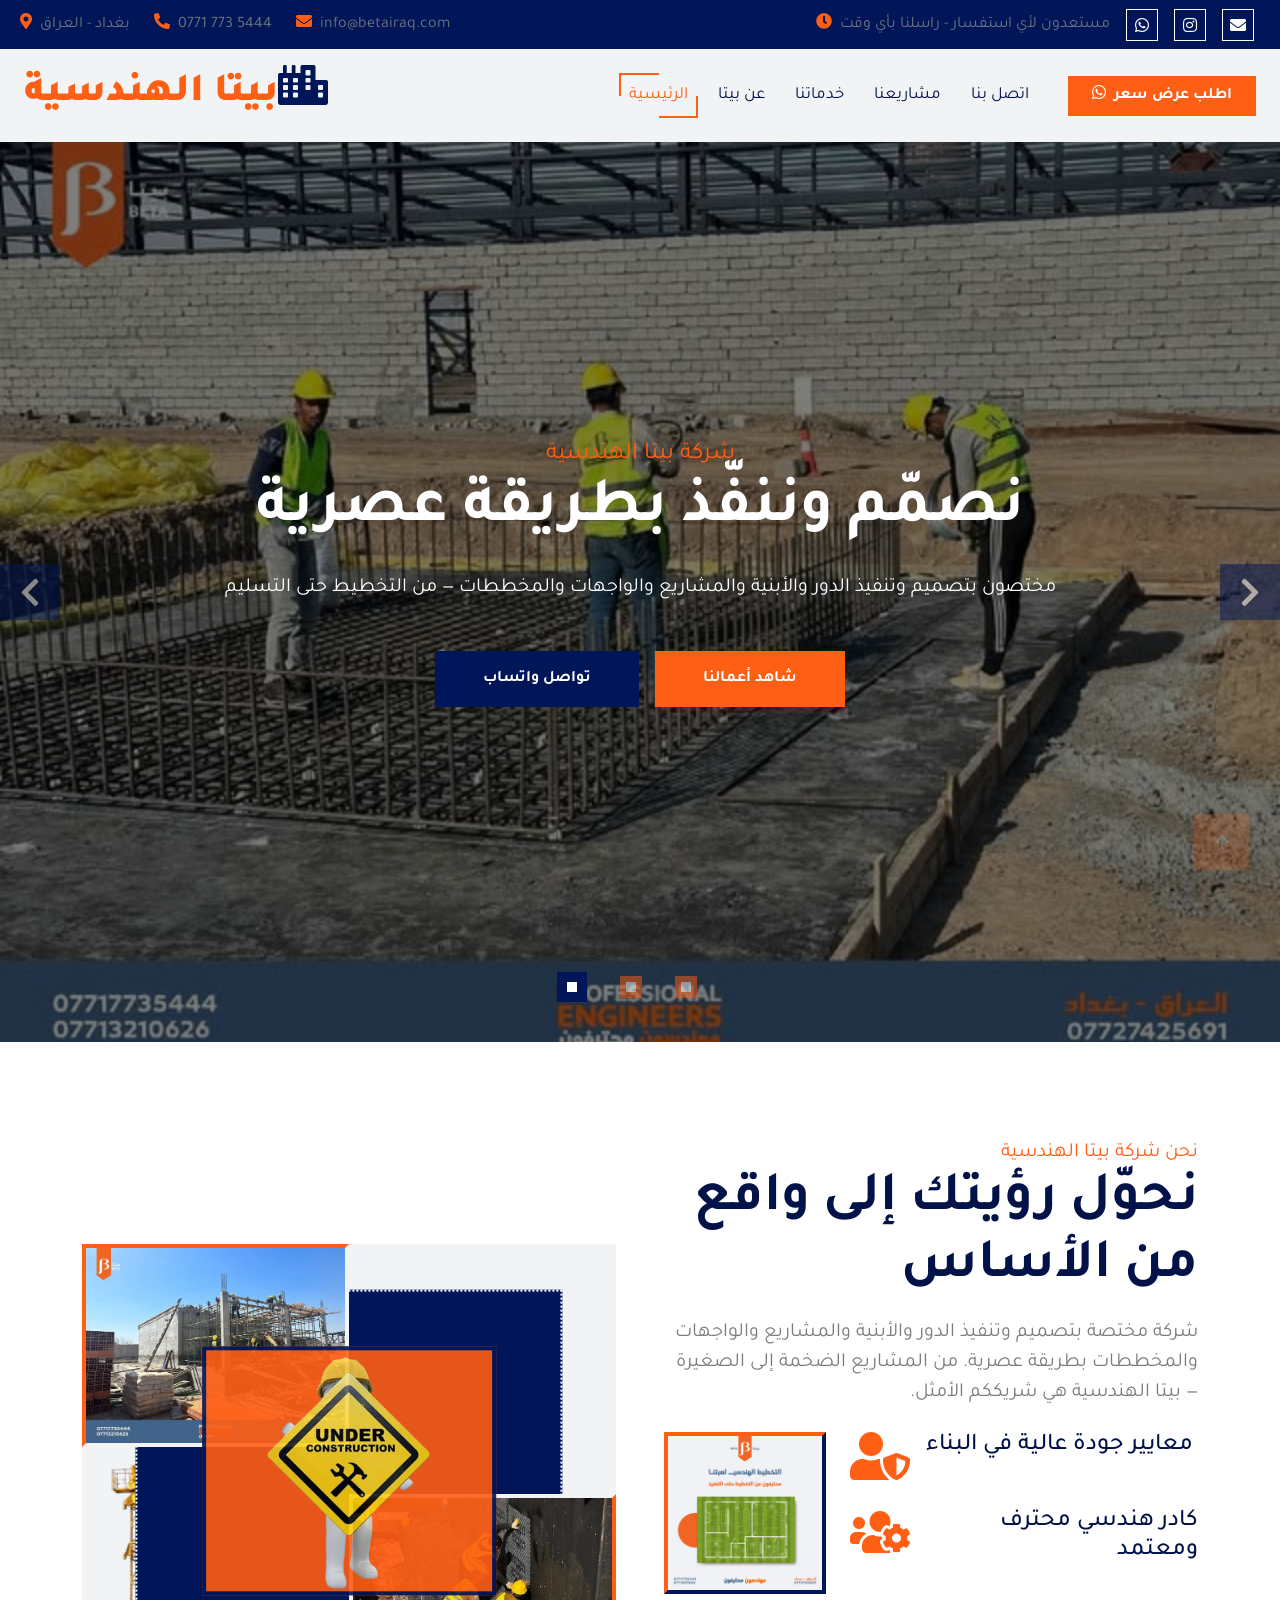
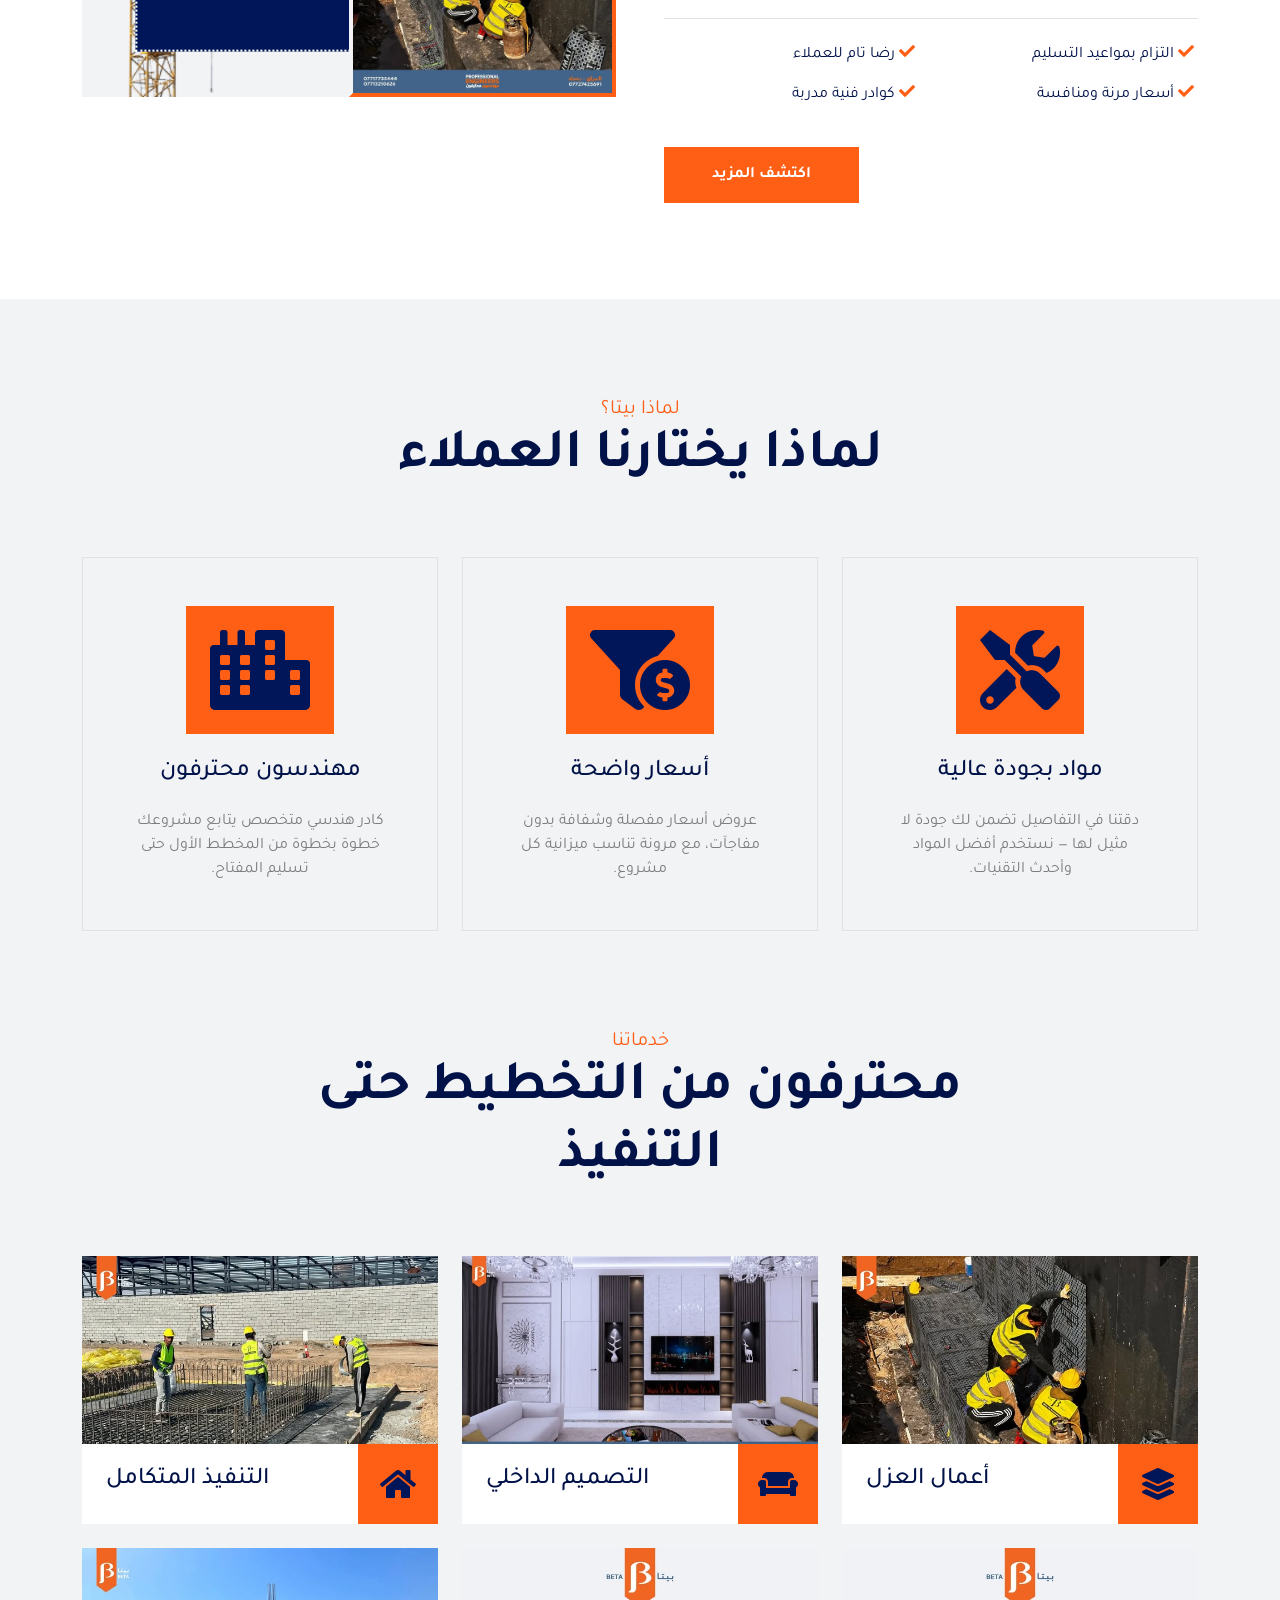
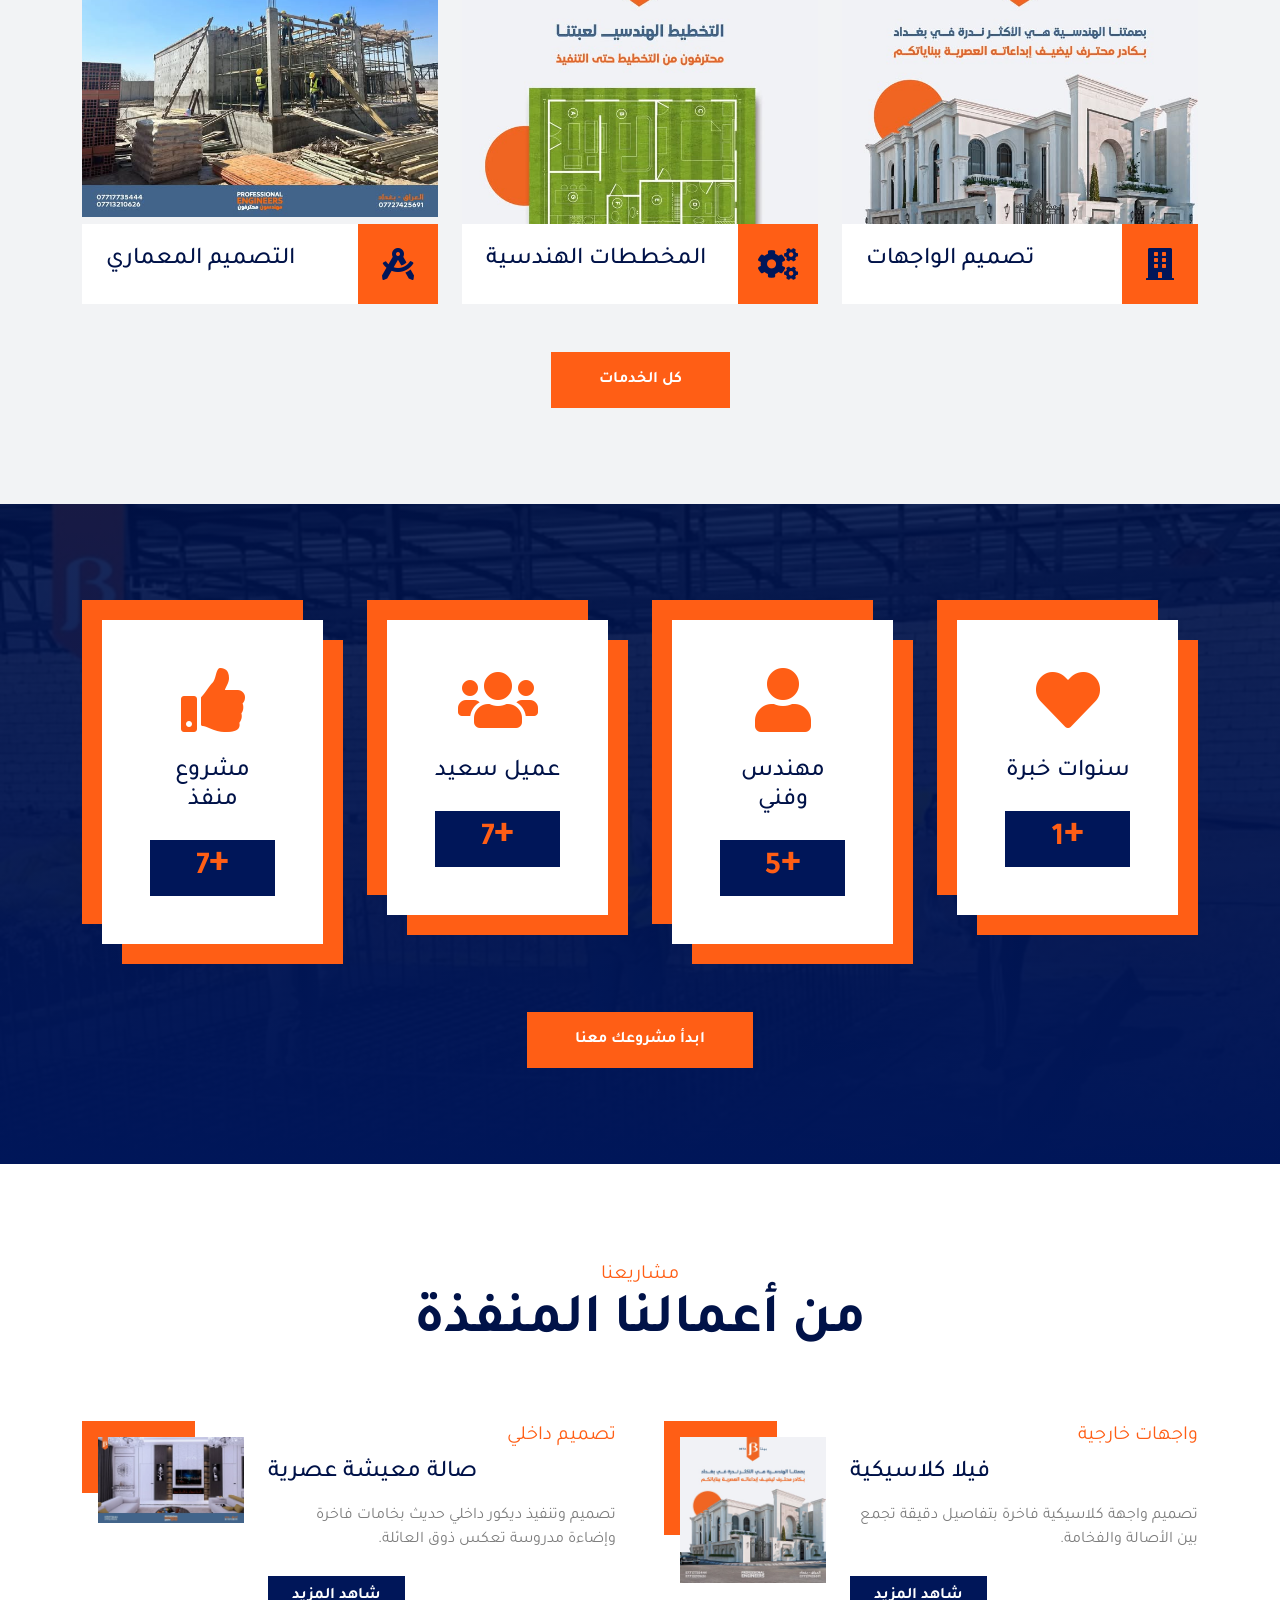
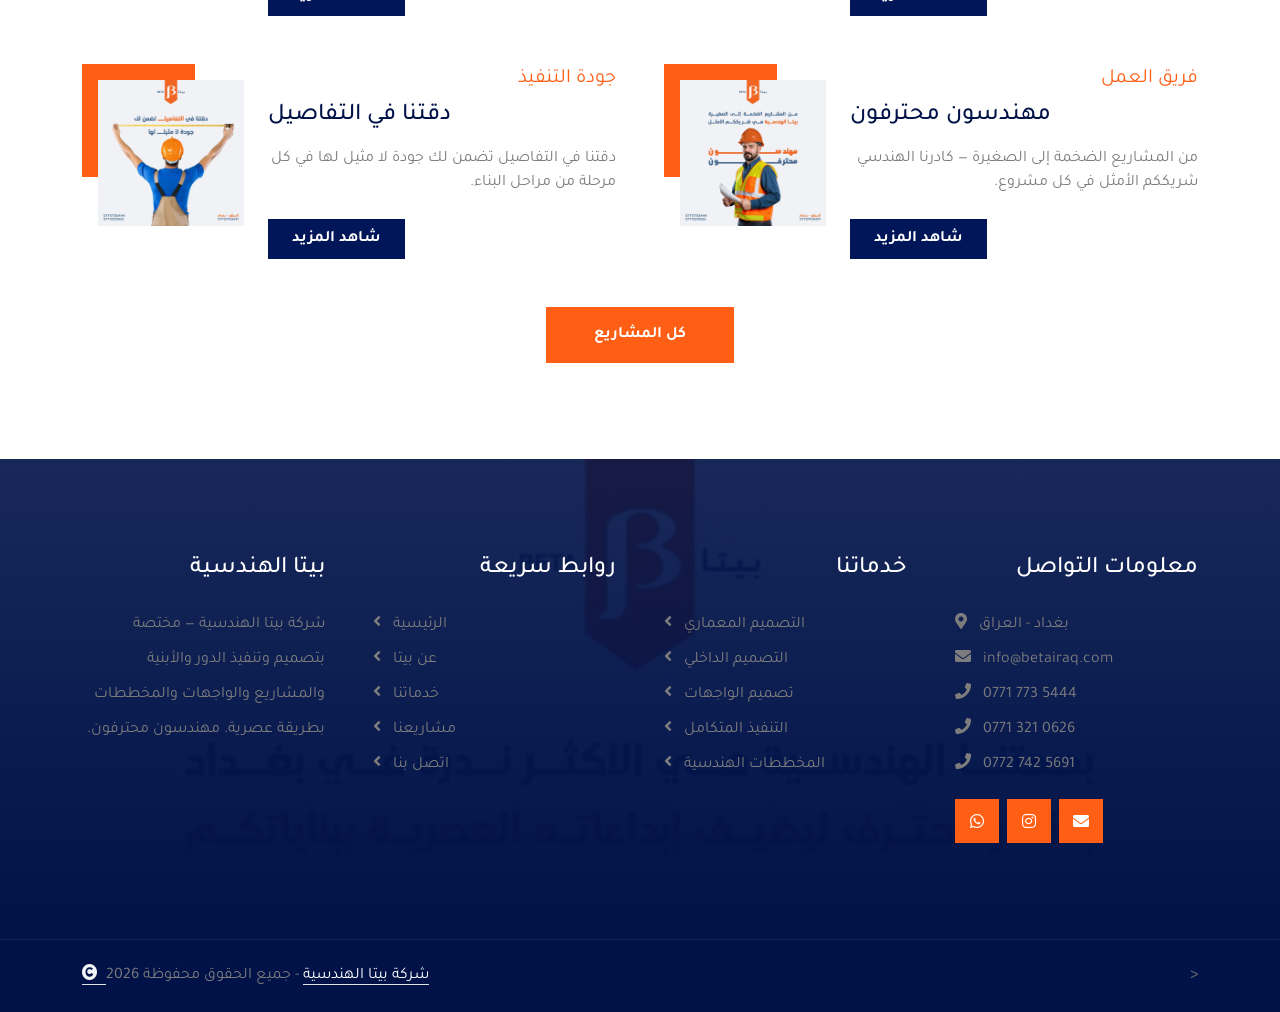
<file: index.html>
<!doctype html>
<html lang="ar">
  <head>
    <meta charset="utf-8" />
    <title>بيتا الهندسية BETA - تصميم وتنفيذ الدور والأبنية في بغداد</title>
    <meta content="width=device-width, initial-scale=1.0" name="viewport" />
    <meta
      content="بيتا الهندسية, مقاولات بغداد, تصميم واجهات, تنفيذ ابنية"
      name="keywords"
    />
    <meta
      content="شركة بيتا الهندسية - مختصة بتصميم وتنفيذ الدور والأبنية والمشاريع والواجهات والمخططات بطريقة عصرية في بغداد"
      name="description"
    />

    <!-- Google Web Fonts -->
    <link rel="preconnect" href="https://fonts.googleapis.com" />
    <link rel="preconnect" href="https://fonts.gstatic.com" crossorigin />
    <link
      href="https://fonts.googleapis.com/css2?family=Playfair+Display:ital,wght@0,400..900;1,400..900&family=Roboto:wght@400;500;700&family=Tajawal:wght@400;500;700;800;900&display=swap"
      rel="stylesheet"
    />

    <!-- Icon Font Stylesheet -->
    <link
      rel="stylesheet"
      href="https://use.fontawesome.com/releases/v5.15.4/css/all.css"
    />
    <link
      href="https://cdn.jsdelivr.net/npm/bootstrap-icons@1.4.1/font/bootstrap-icons.css"
      rel="stylesheet"
    />

    <!-- Libraries Stylesheet -->
    <link href="lib/animate/animate.min.css" rel="stylesheet" />
    <link href="lib/owlcarousel/assets/owl.carousel.min.css" rel="stylesheet" />

    <!-- Customized Bootstrap Stylesheet -->
    <link href="css/bootstrap.min.css" rel="stylesheet" />

    <!-- Template Stylesheet -->
    <link href="css/style.css" rel="stylesheet" />

    <!-- Arabic tweaks: keep template layout, render Arabic properly -->
    <style>
      body,
      h1,
      h2,
      h3,
      h4,
      h5,
      h6,
      p,
      a,
      span,
      .btn {
        font-family: "Tajawal", sans-serif !important;
      }
      h1,
      h2,
      h3,
      h4,
      h5,
      h6,
      p {
        direction: rtl;
      }
      .carousel-caption h1 {
        font-size: 4rem !important;
      }
      .navbar-brand h1 {
        font-weight: 900;
      }
    </style>
  </head>

  <body>
    <!-- Spinner Start -->
    <div
      id="spinner"
      class="show bg-white position-fixed translate-middle w-100 vh-100 top-50 start-50 d-flex align-items-center justify-content-center"
    >
      <div
        class="spinner-border text-primary"
        style="width: 3rem; height: 3rem"
        role="status"
      >
        <span class="sr-only">Loading...</span>
      </div>
    </div>
    <!-- Spinner End -->

    <!-- Topbar Start -->
    <div class="container-fluid topbar d-none d-xl-block w-100">
      <div class="row gx-0 align-items-center" style="height: 45px">
        <div class="col-lg-6 text-center text-lg-start mb-lg-0">
          <div class="d-flex flex-wrap">
            <a href="#" class="text-muted me-4"
              ><i class="fas fa-map-marker-alt text-secondary me-2"></i>بغداد -
              العراق</a
            >
            <a href="tel:+9647717735444" class="text-muted me-4"
              ><i class="fas fa-phone-alt text-secondary me-2"></i>0771 773
              5444</a
            >
            <a href="mailto:info@betairaq.com" class="text-muted me-0"
              ><i class="fas fa-envelope text-secondary me-2"></i
              >info@betairaq.com</a
            >
          </div>
        </div>
        <div class="col-lg-6 text-center text-lg-end">
          <div class="d-flex align-items-center justify-content-end">
            <a href="#" class="text-muted me-3"
              ><i class="fas fa-clock text-secondary me-2"></i>مستعدون لأي
              استفسار - راسلنا بأي وقت</a
            >
            <a
              href="https://wa.me/9647717735444"
              target="_blank"
              class="btn btn-primary btn-square border border-white me-3"
              ><i class="fab fa-whatsapp"></i
            ></a>
            <a
              href="https://www.instagram.com/beta.eng.company"
              target="_blank"
              class="btn btn-primary btn-square border border-white me-3"
              ><i class="fab fa-instagram"></i
            ></a>
            <a
              href="mailto:info@betairaq.com"
              class="btn btn-primary btn-square border border-white me-3"
              ><i class="fas fa-envelope"></i
            ></a>
          </div>
        </div>
      </div>
    </div>
    <!-- Topbar End -->

    <!-- Navbar & Hero Start -->
    <div class="container-fluid sticky-top px-0">
      <nav class="navbar navbar-expand-lg navbar-dark bg-light py-3 px-4">
        <a href="index.html" class="navbar-brand p-0">
          <h1 class="text-secondary display-6">
            <i class="fas fa-city text-primary me-3"></i>بيتا الهندسية
          </h1>
        </a>
        <button
          class="navbar-toggler"
          type="button"
          data-bs-toggle="collapse"
          data-bs-target="#navbarCollapse"
        >
          <span class="fa fa-bars"></span>
        </button>
        <div class="collapse navbar-collapse" id="navbarCollapse">
          <div class="navbar-nav ms-auto pt-2 pt-lg-0">
            <a href="index.html" class="nav-item nav-link active">الرئيسية</a>
            <a href="about.html" class="nav-item nav-link">عن بيتا</a>
            <a href="service.html" class="nav-item nav-link">خدماتنا</a>
            <a href="project.html" class="nav-item nav-link">مشاريعنا</a>
            <a href="contact.html" class="nav-item nav-link">اتصل بنا</a>
          </div>
          <div
            class="d-flex align-items-center flex-nowrap pt-3 pt-lg-0 ms-lg-2"
          >
            <a
              href="https://wa.me/9647717735444"
              target="_blank"
              class="btn btn-secondary py-2 px-4 ms-3 flex-wrap flex-sm-shrink-0"
              ><i class="fab fa-whatsapp me-2"></i>اطلب عرض سعر</a
            >
          </div>
        </div>
      </nav>
    </div>
    <!-- Navbar & Hero End -->

    <!-- Carousel Start -->
    <div class="container-fluid overflow-hidden px-0">
      <div id="carouselId" class="carousel slide" data-bs-ride="carousel">
        <ol
          class="carousel-indicators fadeInUp animate__animated"
          data-animation="fadeInUp"
          data-delay="1s"
          style="animation-delay: 1s"
        >
          <li
            data-bs-target="#carouselId"
            data-bs-slide-to="0"
            class="active"
            aria-current="true"
            aria-label="First slide"
          ></li>
          <li
            data-bs-target="#carouselId"
            data-bs-slide-to="1"
            aria-label="Second slide"
          ></li>
          <li
            data-bs-target="#carouselId"
            data-bs-slide-to="2"
            aria-label="Third slide"
          ></li>
        </ol>
        <div class="carousel-inner" role="listbox">
          <div class="carousel-item active">
            <img
              src="img/carousel-1.jpg"
              class="img-fluid w-100"
              alt="شركة بيتا الهندسية"
            />
            <div class="carousel-caption">
              <p
                class="text-uppercase text-secondary fs-4 mb-0 fadeInUp animate__animated"
                data-animation="fadeInUp"
                data-delay="1s"
                style="animation-delay: 1s"
              >
                شركة بيتا الهندسية
              </p>
              <h1
                class="display-1 text-capitalize text-white mb-4 fadeInUp animate__animated"
                data-animation="fadeInUp"
                data-delay="1.3s"
                style="animation-delay: 1.3s"
              >
                نصمّم وننفّذ بطريقة عصرية
              </h1>
              <p
                class="mb-5 fs-5 fadeInUp animate__animated"
                data-animation="fadeInUp"
                data-delay="1.5s"
                style="animation-delay: 1.5s"
              >
                مختصون بتصميم وتنفيذ الدور والأبنية والمشاريع والواجهات
                والمخططات — من التخطيط حتى التسليم
              </p>
              <div class="d-flex justify-content-center">
                <a
                  class="btn btn-primary d-flex py-3 px-5 me-2 flex-shrink-0 fadeInUp animate__animated"
                  data-animation="fadeInUp"
                  data-delay="1.5s"
                  style="animation-delay: 1.7s"
                  href="https://wa.me/9647717735444"
                  target="_blank"
                  >تواصل واتساب</a
                >
                <a
                  class="btn btn-secondary d-inline-block py-3 px-5 ms-2 flex-shrink-0 fadeInUp animate__animated"
                  data-animation="fadeInUp"
                  data-delay="1.5s"
                  style="animation-delay: 1.7s"
                  href="project.html"
                  >شاهد أعمالنا</a
                >
              </div>
            </div>
          </div>
          <div class="carousel-item">
            <img
              src="img/carousel-2.jpg"
              class="img-fluid w-100"
              alt="تصميم داخلي"
            />
            <div class="carousel-caption">
              <p
                class="text-uppercase text-secondary fs-4 mb-0 fadeInUp animate__animated"
                data-animation="fadeInUp"
                data-delay="1s"
                style="animation-delay: 1s"
              >
                دقتنا في التفاصيل
              </p>
              <h1
                class="display-1 text-capitalize text-white mb-4 fadeInUp animate__animated"
                data-animation="fadeInUp"
                data-delay="1.3s"
                style="animation-delay: 1.3s"
              >
                جودة لا مثيل لها
              </h1>
              <p
                class="mb-5 fs-5 fadeInUp animate__animated"
                data-animation="fadeInUp"
                data-delay="1.5s"
                style="animation-delay: 1.5s"
              >
                بصمتنا الهندسية هي الأكثر ندرة في بغداد، بكادر محترف يضيف
                إبداعاته العصرية لبناياتكم
              </p>
              <div class="d-flex justify-content-center">
                <a
                  class="btn btn-primary d-flex py-3 px-5 me-2 flex-shrink-0 fadeInUp animate__animated"
                  data-animation="fadeInUp"
                  data-delay="1.5s"
                  style="animation-delay: 1.7s"
                  href="contact.html"
                  >ابدأ مشروعك</a
                >
                <a
                  class="btn btn-secondary d-inline-block py-3 px-5 ms-2 flex-shrink-0 fadeInUp animate__animated"
                  data-animation="fadeInUp"
                  data-delay="1.5s"
                  style="animation-delay: 1.7s"
                  href="service.html"
                  >خدماتنا</a
                >
              </div>
            </div>
          </div>
          <div class="carousel-item">
            <img
              src="img/carousel-3.jpg"
              class="img-fluid w-100"
              alt="تنفيذ المشاريع"
            />
            <div class="carousel-caption">
              <p
                class="text-uppercase text-secondary fs-4 mb-0 fadeInUp animate__animated"
                data-animation="fadeInUp"
                data-delay="1s"
                style="animation-delay: 1s"
              >
                مهندسون محترفون
              </p>
              <h1
                class="display-1 text-capitalize text-white mb-4 fadeInUp animate__animated"
                data-animation="fadeInUp"
                data-delay="1.3s"
                style="animation-delay: 1.3s"
              >
                من المشاريع الضخمة إلى الصغيرة
              </h1>
              <p
                class="mb-5 fs-5 fadeInUp animate__animated"
                data-animation="fadeInUp"
                data-delay="1.5s"
                style="animation-delay: 1.5s"
              >
                بيتا الهندسية هي شريككم الأمثل — محترفون من التخطيط حتى التنفيذ
              </p>
              <div class="d-flex justify-content-center">
                <a
                  class="btn btn-primary d-flex py-3 px-5 me-2 flex-shrink-0 fadeInUp animate__animated"
                  data-animation="fadeInUp"
                  data-delay="1.5s"
                  style="animation-delay: 1.7s"
                  href="https://www.instagram.com/beta.eng.company"
                  target="_blank"
                  >تابعنا انستغرام</a
                >
                <a
                  class="btn btn-secondary d-inline-block py-3 px-5 ms-2 flex-shrink-0 fadeInUp animate__animated"
                  data-animation="fadeInUp"
                  data-delay="1.5s"
                  style="animation-delay: 1.7s"
                  href="about.html"
                  >عن بيتا</a
                >
              </div>
            </div>
          </div>
        </div>
        <button
          class="carousel-control-prev"
          type="button"
          data-bs-target="#carouselId"
          data-bs-slide="prev"
        >
          <span
            class="carousel-control-prev-icon btn-lg-square fadeInLeft animate__animated"
            aria-hidden="true"
            data-animation="fadeInLeft"
            data-delay="1.1s"
            style="animation-delay: 1.3s"
            ><i class="fas fa-chevron-left fa-2x"></i
          ></span>
          <span class="visually-hidden">Previous</span>
        </button>
        <button
          class="carousel-control-next"
          type="button"
          data-bs-target="#carouselId"
          data-bs-slide="next"
        >
          <span
            class="carousel-control-next-icon btn-lg-square fadeInRight animate__animated"
            aria-hidden="true"
            data-animation="fadeInRight"
            data-delay="1.1s"
            style="animation-delay: 1.3s"
            ><i class="fas fa-chevron-right fa-2x"></i
          ></span>
          <span class="visually-hidden">Next</span>
        </button>
      </div>
    </div>
    <!-- Carousel End -->

    <!-- About Start -->
    <div class="container-fluid about py-5">
      <div class="container py-5">
        <div class="row g-5 align-items-center">
          <div class="col-xl-6 wow fadeInLeft" data-wow-delay="0.1s">
            <div class="about-item-image d-flex">
              <img src="img/about.jpg" class="img-1 img-fluid w-50" alt="" />
              <img src="img/about-3.jpg" class="img-2 img-fluid w-50" alt="" />
              <div class="about-item-image-content">
                <img
                  src="img/about-1.png"
                  class="img-fluid w-100 h-100"
                  style="object-fit: cover"
                  alt=""
                />
              </div>
            </div>
          </div>
          <div class="col-xl-6 wow fadeInRight" data-wow-delay="0.1s">
            <div class="about-item-content">
              <p class="text-uppercase text-secondary fs-5 mb-0">
                نحن شركة بيتا الهندسية
              </p>
              <h2 class="display-4 text-capitalize mb-3">
                نحوّل رؤيتك إلى واقع من الأساس
              </h2>
              <p class="mb-4 fs-5">
                شركة مختصة بتصميم وتنفيذ الدور والأبنية والمشاريع والواجهات
                والمخططات بطريقة عصرية. من المشاريع الضخمة إلى الصغيرة — بيتا
                الهندسية هي شريككم الأمثل.
              </p>
              <div class="pb-4 mb-4 border-bottom">
                <div class="row g-4">
                  <div class="col-lg-4">
                    <div class="about-item-content-img">
                      <img
                        src="img/about-2.jpg"
                        class="img-fluid w-100"
                        alt=""
                      />
                    </div>
                  </div>
                  <div class="col-lg-8">
                    <div class="d-flex mb-4">
                      <div class="text-secondary">
                        <i class="fas fa-user-shield fa-3x"></i>
                      </div>
                      <h4 class="ms-3">معايير جودة عالية في البناء</h4>
                    </div>
                    <div class="d-flex">
                      <div class="text-secondary">
                        <i class="fas fa-users-cog fa-3x"></i>
                      </div>
                      <h4 class="ms-3">كادر هندسي محترف ومعتمد</h4>
                    </div>
                  </div>
                </div>
              </div>
              <div class="row gy-0 gx-4 justify-content-between pb-4">
                <div class="col-lg-6">
                  <p class="text-dark">
                    <i class="fas fa-check text-secondary me-1"></i> رضا تام
                    للعملاء
                  </p>
                  <p class="text-dark">
                    <i class="fas fa-check text-secondary me-1"></i> كوادر فنية
                    مدربة
                  </p>
                </div>
                <div class="col-lg-6">
                  <p class="text-dark">
                    <i class="fas fa-check text-secondary me-1"></i> التزام
                    بمواعيد التسليم
                  </p>
                  <p class="text-dark mb-0">
                    <i class="fas fa-check text-secondary me-1"></i> أسعار مرنة
                    ومنافسة
                  </p>
                </div>
              </div>
              <a
                class="btn btn-secondary d-inline-block py-3 px-5 me-2 flex-shrink-0 wow fadeInUp"
                data-wow-delay="0.1s"
                href="about.html"
                >اكتشف المزيد</a
              >
            </div>
          </div>
        </div>
      </div>
    </div>
    <!-- About End -->

    <!-- Features Start -->
    <div class="container-fluid feature bg-light py-5">
      <div class="container py-5">
        <div
          class="text-center mx-auto pb-5 wow fadeInUp"
          data-wow-delay="0.2s"
          style="max-width: 800px"
        >
          <p class="text-uppercase text-secondary fs-5 mb-0">لماذا بيتا؟</p>
          <h2 class="display-4 text-capitalize mb-3">لماذا يختارنا العملاء</h2>
        </div>
        <div class="row g-4">
          <div class="col-lg-4 wow fadeInUp" data-wow-delay="0.2s">
            <div class="feature-item text-center border p-5">
              <div class="feature-img bg-secondary d-inline-flex p-4">
                <i class="fas fa-city text-primary fa-5x"></i>
              </div>
              <a href="#" class="h4 d-block my-4">مهندسون محترفون</a>
              <p class="mb-0">
                كادر هندسي متخصص يتابع مشروعك خطوة بخطوة من المخطط الأول حتى
                تسليم المفتاح.
              </p>
            </div>
          </div>
          <div class="col-lg-4 wow fadeInUp" data-wow-delay="0.4s">
            <div class="feature-item text-center border p-5">
              <div class="feature-img bg-secondary d-inline-flex p-4">
                <i class="fas fa-funnel-dollar text-primary fa-5x"></i>
              </div>
              <a href="#" class="h4 d-block my-4">أسعار واضحة</a>
              <p class="mb-0">
                عروض أسعار مفصلة وشفافة بدون مفاجآت، مع مرونة تناسب ميزانية كل
                مشروع.
              </p>
            </div>
          </div>
          <div class="col-lg-4 wow fadeInUp" data-wow-delay="0.6s">
            <div class="feature-item text-center border p-5">
              <div class="feature-img bg-secondary d-inline-flex p-4">
                <i class="fas fa-tools text-primary fa-5x"></i>
              </div>
              <a href="#" class="h4 d-block my-4">مواد بجودة عالية</a>
              <p class="mb-0">
                دقتنا في التفاصيل تضمن لك جودة لا مثيل لها — نستخدم أفضل المواد
                وأحدث التقنيات.
              </p>
            </div>
          </div>
        </div>
      </div>
    </div>
    <!-- Features End -->

    <!-- Services Start -->
    <div class="container-fluid service bg-light pb-5">
      <div class="container pb-5">
        <div
          class="text-center mx-auto pb-5 wow fadeInUp"
          data-wow-delay="0.2s"
          style="max-width: 800px"
        >
          <p class="text-uppercase text-secondary fs-5 mb-0">خدماتنا</p>
          <h2 class="display-4 text-capitalize mb-3">
            محترفون من التخطيط حتى التنفيذ
          </h2>
        </div>
        <div class="row g-4">
          <div class="col-lg-4 wow fadeInUp" data-wow-delay="0.2s">
            <div class="service-item">
              <div class="service-img">
                <img
                  src="img/service-1.jpg"
                  class="img-fluid w-100"
                  alt="التنفيذ المتكامل"
                />
              </div>
              <div class="service-content text-center p-4">
                <div
                  class="bg-secondary btn-xl-square mx-auto"
                  style="width: 120px; height: 120px"
                >
                  <i class="fas fa-home text-primary fa-4x"></i>
                </div>
                <a href="#" class="d-block fs-4 my-4">التنفيذ المتكامل</a>
                <p class="text-white mb-4">
                  تنفيذ الدور والأبنية من الأساسات حتى التسليم بأيدي كوادر
                  محترفة.
                </p>
                <a
                  class="btn btn-secondary py-2 px-4"
                  href="https://wa.me/9647717735444"
                  target="_blank"
                  >اسأل عنها</a
                >
              </div>
              <div class="service-tytle">
                <div class="d-flex align-items-center ps-4 w-100">
                  <h4>التنفيذ المتكامل</h4>
                </div>
                <div
                  class="btn-xl-square bg-secondary p-4"
                  style="width: 80px; height: 80px"
                >
                  <i class="fas fa-home text-primary fa-2x"></i>
                </div>
              </div>
            </div>
          </div>
          <div class="col-lg-4 wow fadeInUp" data-wow-delay="0.4s">
            <div class="service-item">
              <div class="service-img">
                <img
                  src="img/service-2.jpg"
                  class="img-fluid w-100"
                  alt="التصميم الداخلي"
                />
              </div>
              <div class="service-content text-center p-4">
                <div
                  class="bg-secondary btn-xl-square mx-auto"
                  style="width: 120px; height: 120px"
                >
                  <i class="fas fa-couch text-primary fa-4x"></i>
                </div>
                <a href="#" class="d-block fs-4 my-4">التصميم الداخلي</a>
                <p class="text-white mb-4">
                  ديكورات داخلية عصرية تجمع بين الجمال والوظيفة لكل مساحات
                  منزلك.
                </p>
                <a
                  class="btn btn-secondary py-2 px-4"
                  href="https://wa.me/9647717735444"
                  target="_blank"
                  >اسأل عنها</a
                >
              </div>
              <div class="service-tytle">
                <div
                  class="d-flex align-items-center justify-content-start ps-4 w-100"
                >
                  <h4>التصميم الداخلي</h4>
                </div>
                <div
                  class="btn-xl-square bg-secondary p-4"
                  style="width: 80px; height: 80px"
                >
                  <i class="fas fa-couch text-primary fa-2x"></i>
                </div>
              </div>
            </div>
          </div>
          <div class="col-lg-4 wow fadeInUp" data-wow-delay="0.6s">
            <div class="service-item">
              <div class="service-img">
                <img
                  src="img/service-3.jpg"
                  class="img-fluid w-100"
                  alt="أعمال العزل"
                />
              </div>
              <div class="service-content text-center p-4">
                <div
                  class="bg-secondary btn-xl-square mx-auto"
                  style="width: 120px; height: 120px"
                >
                  <i class="fas fa-layer-group text-primary fa-4x"></i>
                </div>
                <a href="#" class="d-block fs-4 my-4">أعمال العزل</a>
                <p class="text-white mb-4">
                  عزل الأسس والسطوح بأحدث المواد لحماية بنايتك من الرطوبة
                  والحرارة.
                </p>
                <a
                  class="btn btn-secondary py-2 px-4"
                  href="https://wa.me/9647717735444"
                  target="_blank"
                  >اسأل عنها</a
                >
              </div>
              <div class="service-tytle">
                <div
                  class="d-flex align-items-center justify-content-start ps-4 w-100"
                >
                  <h4>أعمال العزل</h4>
                </div>
                <div
                  class="btn-xl-square bg-secondary p-4"
                  style="width: 80px; height: 80px"
                >
                  <i class="fas fa-layer-group text-primary fa-2x"></i>
                </div>
              </div>
            </div>
          </div>
          <div class="col-lg-4 wow fadeInUp" data-wow-delay="0.2s">
            <div class="service-item">
              <div class="service-img">
                <img
                  src="img/service-4.jpg"
                  class="img-fluid w-100"
                  alt="الهياكل الإنشائية"
                />
              </div>
              <div class="service-content text-center p-4">
                <div
                  class="bg-secondary btn-xl-square mx-auto"
                  style="width: 100px; height: 100px"
                >
                  <i class="fas fa-drafting-compass text-primary fa-4x"></i>
                </div>
                <a href="#" class="d-block fs-4 my-4">التصميم المعماري</a>
                <p class="text-white mb-4">
                  مخططات معمارية عصرية مدروسة تلبي ذوقك واحتياج عائلتك.
                </p>
                <a
                  class="btn btn-secondary py-2 px-4"
                  href="https://wa.me/9647717735444"
                  target="_blank"
                  >اسأل عنها</a
                >
              </div>
              <div class="service-tytle">
                <div
                  class="d-flex align-items-center justify-content-start ps-4 w-100"
                >
                  <h4>التصميم المعماري</h4>
                </div>
                <div
                  class="btn-xl-square bg-secondary p-4"
                  style="width: 80px; height: 80px"
                >
                  <i class="fas fa-drafting-compass text-primary fa-2x"></i>
                </div>
              </div>
            </div>
          </div>
          <div class="col-lg-4 wow fadeInUp" data-wow-delay="0.4s">
            <div class="service-item">
              <div class="service-img">
                <img
                  src="img/service-5.jpg"
                  class="img-fluid w-100"
                  alt="تنفيذ الهيكل"
                />
              </div>
              <div class="service-content text-center p-4">
                <div
                  class="bg-secondary btn-xl-square mx-auto"
                  style="width: 100px; height: 100px"
                >
                  <i class="fas fa-cogs text-primary fa-4x"></i>
                </div>
                <a href="#" class="d-block fs-4 my-4">المخططات الهندسية</a>
                <p class="text-white mb-4">
                  التخطيط الهندسي لعبتنا — مخططات إنشائية وخدمية دقيقة لكل
                  مشروع.
                </p>
                <a
                  class="btn btn-secondary py-2 px-4"
                  href="https://wa.me/9647717735444"
                  target="_blank"
                  >اسأل عنها</a
                >
              </div>
              <div class="service-tytle">
                <div
                  class="d-flex align-items-center justify-content-start ps-4 w-100"
                >
                  <h4>المخططات الهندسية</h4>
                </div>
                <div
                  class="btn-xl-square bg-secondary p-4"
                  style="width: 80px; height: 80px"
                >
                  <i class="fas fa-cogs text-primary fa-2x"></i>
                </div>
              </div>
            </div>
          </div>
          <div class="col-lg-4 wow fadeInUp" data-wow-delay="0.6s">
            <div class="service-item">
              <div class="service-img">
                <img
                  src="img/service-6.jpg"
                  class="img-fluid w-100"
                  alt="الواجهات"
                />
              </div>
              <div class="service-content text-center p-4">
                <div
                  class="bg-secondary btn-xl-square mx-auto"
                  style="width: 100px; height: 100px"
                >
                  <i class="fas fa-building text-primary fa-4x"></i>
                </div>
                <a href="#" class="d-block fs-4 my-4">تصميم الواجهات</a>
                <p class="text-white mb-4">
                  واجهات مودرن وكلاسيك تعطي بنايتك بصمة مميزة لا تتكرر.
                </p>
                <a
                  class="btn btn-secondary py-2 px-4"
                  href="https://wa.me/9647717735444"
                  target="_blank"
                  >اسأل عنها</a
                >
              </div>
              <div class="service-tytle">
                <div
                  class="d-flex align-items-center justify-content-start ps-4 w-100"
                >
                  <h4>تصميم الواجهات</h4>
                </div>
                <div
                  class="btn-xl-square bg-secondary p-4"
                  style="width: 80px; height: 80px"
                >
                  <i class="fas fa-building text-primary fa-2x"></i>
                </div>
              </div>
            </div>
          </div>
          <div class="col-12 text-center wow fadeInUp" data-wow-delay="0.2s">
            <a class="btn btn-secondary py-3 px-5 mt-4" href="service.html"
              >كل الخدمات</a
            >
          </div>
        </div>
      </div>
    </div>
    <!-- Services End -->

    <!-- Fact Counter -->
    <div class="container-fluid counter py-5">
      <div class="container py-5">
        <div class="row g-4">
          <div class="col-lg-6 col-xl-3 wow fadeInUp" data-wow-delay="0.2s">
            <div class="counter-box">
              <div class="counter-item">
                <div class="counter-item-style"></div>
                <div class="counter-item-inner p-5">
                  <i class="fas fa-thumbs-up fa-4x text-secondary"></i>
                  <h4 class="text-dark my-4">مشروع منفذ</h4>
                  <div class="counter-counting">
                    <span
                      class="text-secondary fs-2 fw-bold"
                      data-toggle="counter-up"
                      >27</span
                    >
                    <span class="h1 fw-bold text-secondary">+</span>
                  </div>
                </div>
              </div>
            </div>
          </div>
          <div class="col-lg-6 col-xl-3 wow fadeInUp" data-wow-delay="0.4s">
            <div class="counter-box">
              <div class="counter-item">
                <div class="counter-item-style"></div>
                <div class="counter-item-inner p-5">
                  <i class="fas fa-users fa-4x text-secondary"></i>
                  <h4 class="text-dark my-4">عميل سعيد</h4>
                  <div class="counter-counting">
                    <span
                      class="text-secondary fs-2 fw-bold"
                      data-toggle="counter-up"
                      >25
                    </span>
                    <span class="h1 fw-bold text-secondary">+</span>
                  </div>
                </div>
              </div>
            </div>
          </div>
          <div class="col-lg-6 col-xl-3 wow fadeInUp" data-wow-delay="0.6s">
            <div class="counter-box">
              <div class="counter-item">
                <div class="counter-item-style"></div>
                <div class="counter-item-inner p-5">
                  <i class="fas fa-user fa-4x text-secondary"></i>
                  <h4 class="text-dark my-4">مهندس وفني</h4>
                  <div class="counter-counting">
                    <span
                      class="text-secondary fs-2 fw-bold"
                      data-toggle="counter-up"
                      >20</span
                    >
                    <span class="h1 fw-bold text-secondary">+</span>
                  </div>
                </div>
              </div>
            </div>
          </div>
          <div class="col-lg-6 col-xl-3 wow fadeInUp" data-wow-delay="0.8s">
            <div class="counter-box">
              <div class="counter-item">
                <div class="counter-item-style"></div>
                <div class="counter-item-inner p-5">
                  <i class="fas fa-heart fa-4x text-secondary"></i>
                  <h4 class="text-dark my-4">سنوات خبرة</h4>
                  <div class="counter-counting">
                    <span
                      class="text-secondary fs-2 fw-bold"
                      data-toggle="counter-up"
                      >5</span
                    >
                    <span class="h1 fw-bold text-secondary">+</span>
                  </div>
                </div>
              </div>
            </div>
          </div>
          <div
            class="col-12 text-center pt-4 wow fadeInUp"
            data-wow-delay="0.9s"
          >
            <a
              class="counter-btn btn btn-secondary py-3 px-5"
              href="https://wa.me/9647717735444"
              target="_blank"
              >ابدأ مشروعك معنا</a
            >
          </div>
        </div>
      </div>
    </div>
    <!-- Fact Counter -->

    <!-- Projects Start -->
    <div class="container-fluid project py-5">
      <div class="container py-5">
        <div
          class="text-center mx-auto pb-5 wow fadeInUp"
          data-wow-delay="0.2s"
          style="max-width: 800px"
        >
          <p class="text-uppercase text-secondary fs-5 mb-0">مشاريعنا</p>
          <h2 class="display-4 text-capitalize mb-3">من أعمالنا المنفذة</h2>
        </div>
        <div class="row g-5">
          <div class="col-lg-6 wow fadeInUp" data-wow-delay="0.2s">
            <div class="project-item">
              <div class="row g-4">
                <div class="col-md-4">
                  <div class="project-img">
                    <img
                      src="img/project-1.jpg"
                      class="img-fluid w-100 pt-3 ps-3"
                      alt=""
                    />
                  </div>
                </div>
                <div class="col-md-8">
                  <div class="project-content mb-4">
                    <p class="fs-5 text-secondary mb-2">تصميم داخلي</p>
                    <a href="#" class="h4">صالة معيشة عصرية</a>
                    <p class="mb-0 mt-3">
                      تصميم وتنفيذ ديكور داخلي حديث بخامات فاخرة وإضاءة مدروسة
                      تعكس ذوق العائلة.
                    </p>
                  </div>
                  <a
                    class="btn btn-primary py-2 px-4"
                    href="https://www.instagram.com/beta.eng.company"
                    target="_blank"
                    >شاهد المزيد</a
                  >
                </div>
              </div>
            </div>
          </div>
          <div class="col-lg-6 wow fadeInUp" data-wow-delay="0.4s">
            <div class="project-item">
              <div class="row g-4">
                <div class="col-md-4">
                  <div class="project-img">
                    <img
                      src="img/project-2.jpg"
                      class="img-fluid w-100 pt-3 ps-3"
                      alt=""
                    />
                  </div>
                </div>
                <div class="col-md-8">
                  <div class="project-content mb-4">
                    <p class="fs-5 text-secondary mb-2">واجهات خارجية</p>
                    <a href="#" class="h4">فيلا كلاسيكية</a>
                    <p class="mb-0 mt-3">
                      تصميم واجهة كلاسيكية فاخرة بتفاصيل دقيقة تجمع بين الأصالة
                      والفخامة.
                    </p>
                  </div>
                  <a
                    class="btn btn-primary py-2 px-4"
                    href="https://www.instagram.com/beta.eng.company"
                    target="_blank"
                    >شاهد المزيد</a
                  >
                </div>
              </div>
            </div>
          </div>
          <div class="col-lg-6 wow fadeInUp" data-wow-delay="0.2s">
            <div class="project-item">
              <div class="row g-4">
                <div class="col-md-4">
                  <div class="project-img">
                    <img
                      src="img/project-3.jpg"
                      class="img-fluid w-100 pt-3 ps-3"
                      alt=""
                    />
                  </div>
                </div>
                <div class="col-md-8">
                  <div class="project-content mb-4">
                    <p class="fs-5 text-secondary mb-2">جودة التنفيذ</p>
                    <a href="#" class="h4">دقتنا في التفاصيل</a>
                    <p class="mb-0 mt-3">
                      دقتنا في التفاصيل تضمن لك جودة لا مثيل لها في كل مرحلة من
                      مراحل البناء.
                    </p>
                  </div>
                  <a
                    class="btn btn-primary py-2 px-4"
                    href="https://www.instagram.com/beta.eng.company"
                    target="_blank"
                    >شاهد المزيد</a
                  >
                </div>
              </div>
            </div>
          </div>
          <div class="col-lg-6 wow fadeInUp" data-wow-delay="0.4s">
            <div class="project-item">
              <div class="row g-4">
                <div class="col-md-4">
                  <div class="project-img">
                    <img
                      src="img/project-4.jpg"
                      class="img-fluid w-100 pt-3 ps-3"
                      alt=""
                    />
                  </div>
                </div>
                <div class="col-md-8">
                  <div class="project-content mb-4">
                    <p class="fs-5 text-secondary mb-2">فريق العمل</p>
                    <a href="#" class="h4">مهندسون محترفون</a>
                    <p class="mb-0 mt-3">
                      من المشاريع الضخمة إلى الصغيرة — كادرنا الهندسي شريككم
                      الأمثل في كل مشروع.
                    </p>
                  </div>
                  <a
                    class="btn btn-primary py-2 px-4"
                    href="https://www.instagram.com/beta.eng.company"
                    target="_blank"
                    >شاهد المزيد</a
                  >
                </div>
              </div>
            </div>
          </div>
          <div class="col-12 text-center wow fadeInUp" data-wow-delay="0.2s">
            <a class="btn btn-secondary py-3 px-5" href="project.html"
              >كل المشاريع</a
            >
          </div>
        </div>
      </div>
    </div>
    <!-- Projects End -->

    <!-- Footer Start -->
    <div class="container-fluid footer py-5 wow fadeIn" data-wow-delay="0.2s">
      <div class="container py-5">
        <div class="row g-5">
          <div class="col-md-6 col-lg-6 col-xl-3">
            <div class="footer-item d-flex flex-column">
              <div class="footer-item">
                <h4 class="text-white mb-4">بيتا الهندسية</h4>
                <p class="mb-3">
                  شركة بيتا الهندسية — مختصة بتصميم وتنفيذ الدور والأبنية
                  والمشاريع والواجهات والمخططات بطريقة عصرية. مهندسون محترفون.
                </p>
              </div>
            </div>
          </div>
          <div class="col-md-6 col-lg-6 col-xl-3">
            <div class="footer-item d-flex flex-column">
              <h4 class="text-white mb-4">روابط سريعة</h4>
              <a href="index.html"
                ><i class="fas fa-angle-left me-2"></i> الرئيسية</a
              >
              <a href="about.html"
                ><i class="fas fa-angle-left me-2"></i> عن بيتا</a
              >
              <a href="service.html"
                ><i class="fas fa-angle-left me-2"></i> خدماتنا</a
              >
              <a href="project.html"
                ><i class="fas fa-angle-left me-2"></i> مشاريعنا</a
              >
              <a href="contact.html"
                ><i class="fas fa-angle-left me-2"></i> اتصل بنا</a
              >
            </div>
          </div>
          <div class="col-md-6 col-lg-6 col-xl-3">
            <div class="footer-item d-flex flex-column">
              <h4 class="text-white mb-4">خدماتنا</h4>
              <a href="service.html"
                ><i class="fas fa-angle-left me-2"></i> التصميم المعماري</a
              >
              <a href="service.html"
                ><i class="fas fa-angle-left me-2"></i> التصميم الداخلي</a
              >
              <a href="service.html"
                ><i class="fas fa-angle-left me-2"></i> تصميم الواجهات</a
              >
              <a href="service.html"
                ><i class="fas fa-angle-left me-2"></i> التنفيذ المتكامل</a
              >
              <a href="service.html"
                ><i class="fas fa-angle-left me-2"></i> المخططات الهندسية</a
              >
            </div>
          </div>
          <div class="col-md-6 col-lg-6 col-xl-3">
            <div class="footer-item d-flex flex-column">
              <h4 class="text-white mb-4">معلومات التواصل</h4>
              <a href="#"
                ><i class="fa fa-map-marker-alt me-2"></i> بغداد - العراق</a
              >
              <a href="mailto:info@betairaq.com"
                ><i class="fas fa-envelope me-2"></i> info@betairaq.com</a
              >
              <a href="tel:+9647717735444"
                ><i class="fas fa-phone me-2"></i> 0771 773 5444</a
              >
              <a href="tel:+9647713210626"
                ><i class="fas fa-phone me-2"></i> 0771 321 0626</a
              >
              <a href="tel:+9647727425691" class="mb-3"
                ><i class="fas fa-phone me-2"></i> 0772 742 5691</a
              >
              <div class="footer-btn d-flex align-items-center">
                <a
                  class="btn btn-secondary btn-md-square me-2"
                  href="https://wa.me/9647717735444"
                  target="_blank"
                  ><i class="fab fa-whatsapp text-white"></i
                ></a>
                <a
                  class="btn btn-secondary btn-md-square me-2"
                  href="https://www.instagram.com/beta.eng.company"
                  target="_blank"
                  ><i class="fab fa-instagram text-white"></i
                ></a>
                <a
                  class="btn btn-secondary btn-md-square me-0"
                  href="mailto:info@betairaq.com"
                  ><i class="fas fa-envelope text-white"></i
                ></a>
              </div>
            </div>
          </div>
        </div>
      </div>
    </div>
    <!-- Footer End -->

    <!-- Copyright Start -->
    <div class="container-fluid copyright py-4">
      <div class="container">
        <div class="row g-4 align-items-center">
          <div class="col-md-6 text-center text-md-start mb-md-0">
            <span class="text-body"
              ><a href="index.html" class="border-bottom text-white"
                ><i class="fas fa-copyright text-light me-2"></i>شركة بيتا
                الهندسية</a
              >
              - جميع الحقوق محفوظة 2026</span
            >
          </div>
          <div class="col-md-6 text-center text-md-end text-body">></div>
        </div>
      </div>
    </div>
    <!-- Copyright End -->

    <!-- Back to Top -->
    <a href="#" class="btn btn-secondary btn-lg-square back-to-top"
      ><i class="fa fa-arrow-up"></i
    ></a>

    <!-- JavaScript Libraries -->
    <script src="https://ajax.googleapis.com/ajax/libs/jquery/3.6.4/jquery.min.js"></script>
    <script src="https://cdn.jsdelivr.net/npm/bootstrap@5.0.0/dist/js/bootstrap.bundle.min.js"></script>
    <script src="lib/wow/wow.min.js"></script>
    <script src="lib/easing/easing.min.js"></script>
    <script src="lib/waypoints/waypoints.min.js"></script>
    <script src="lib/counterup/counterup.min.js"></script>
    <script src="lib/owlcarousel/owl.carousel.min.js"></script>

    <!-- Template Javascript -->
    <script src="js/main.js"></script>
  </body>
</html>
</file>
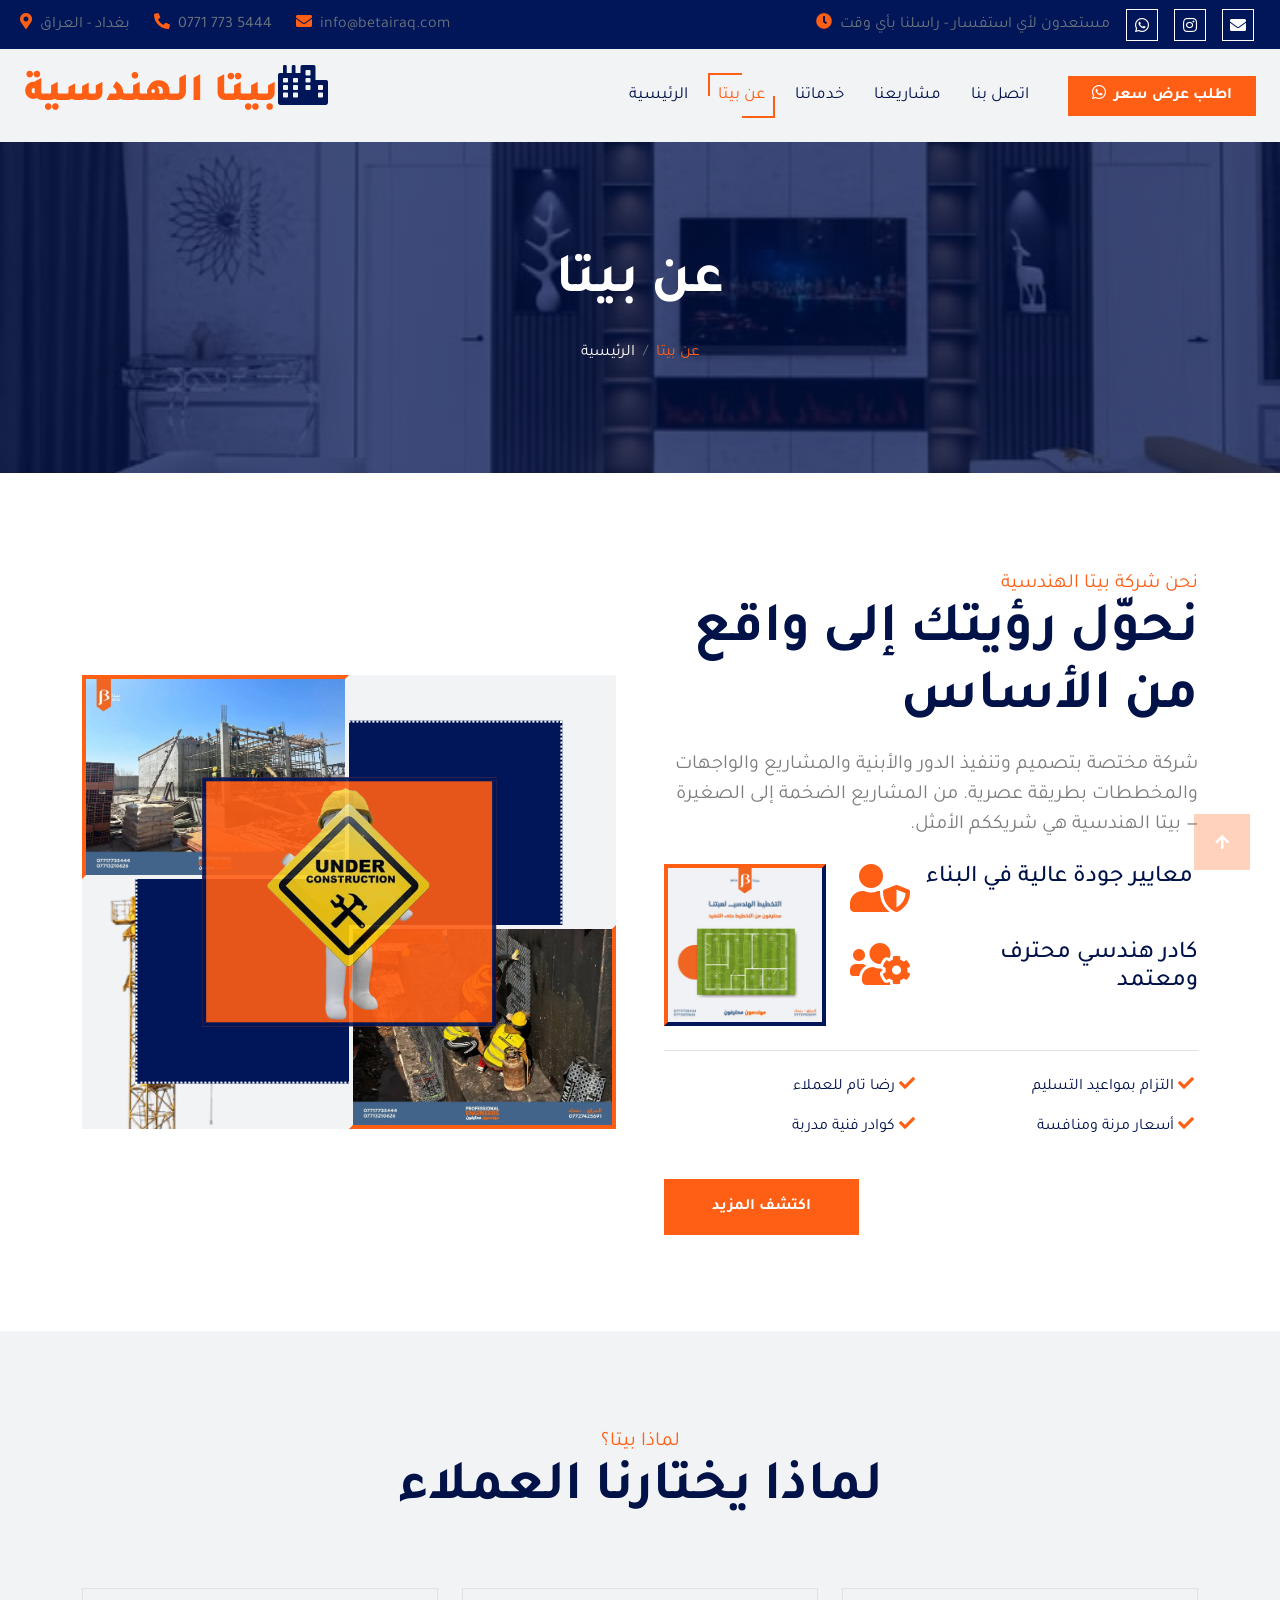
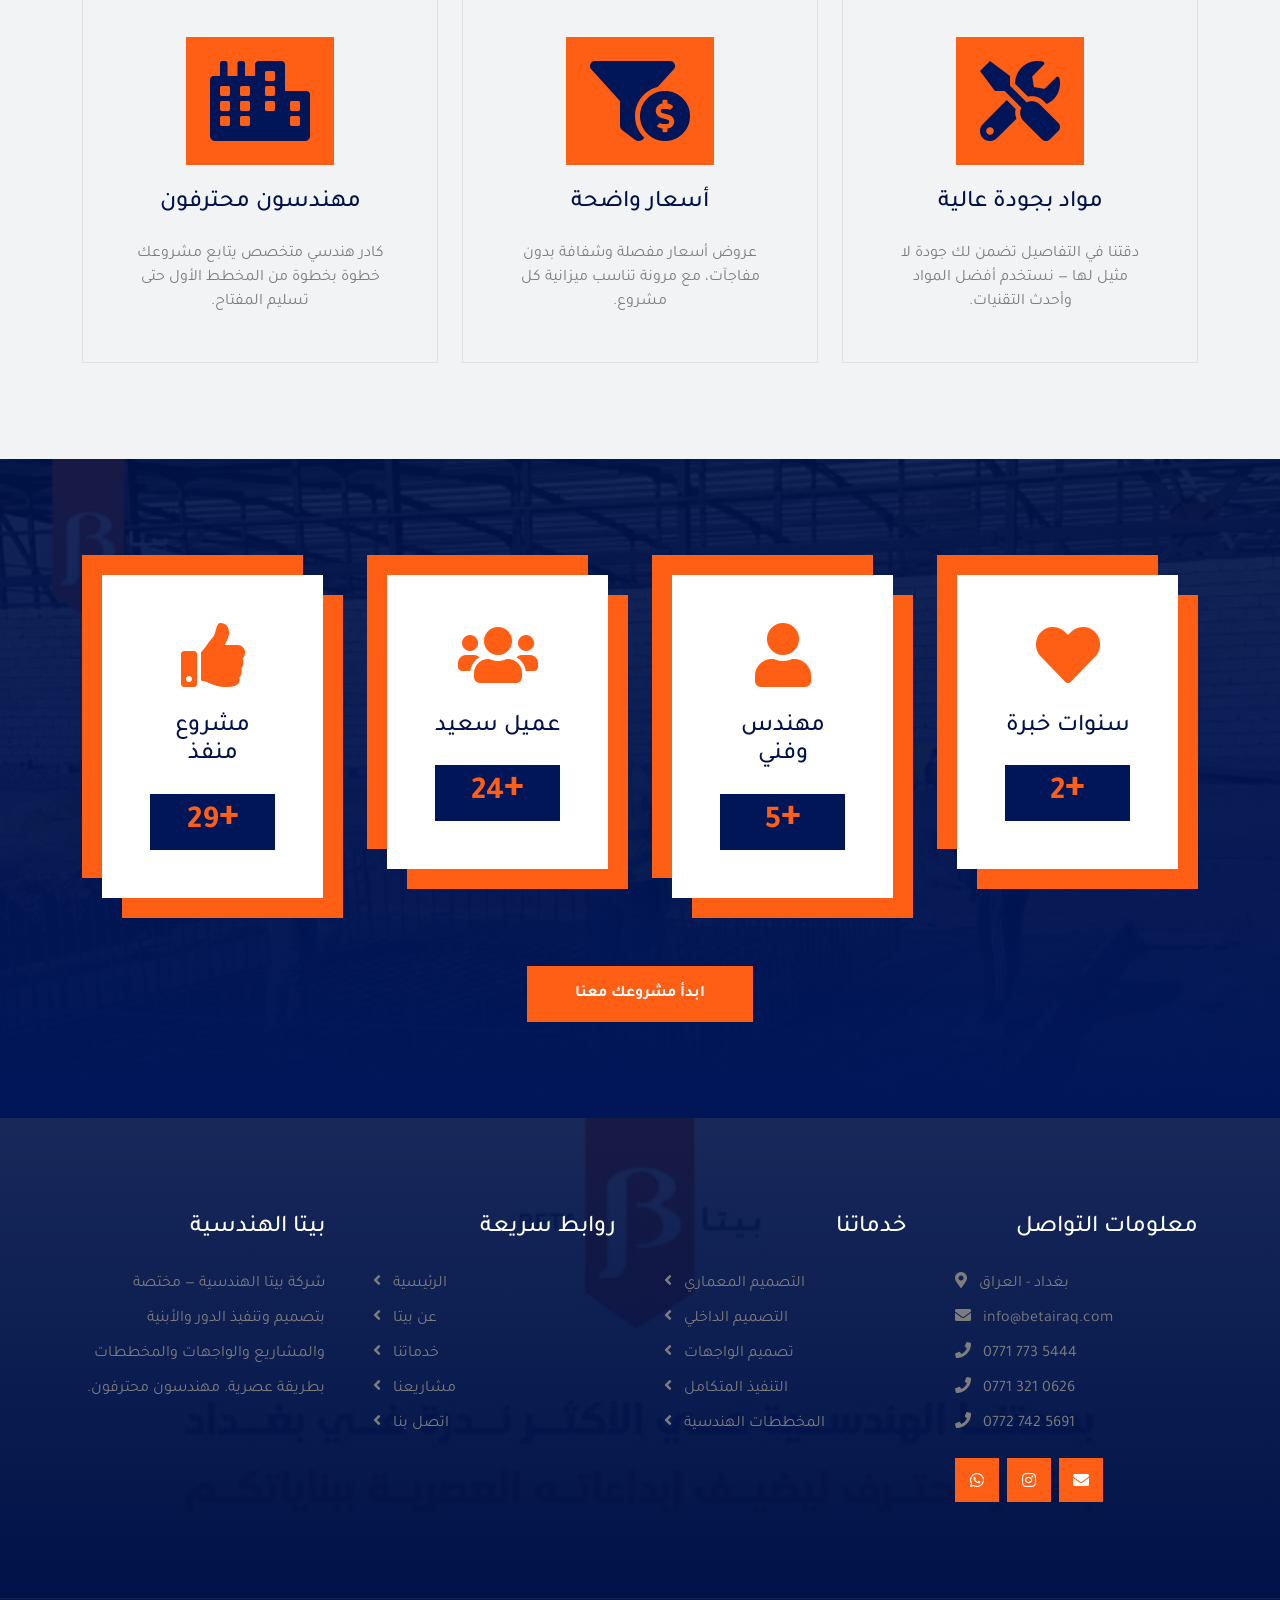
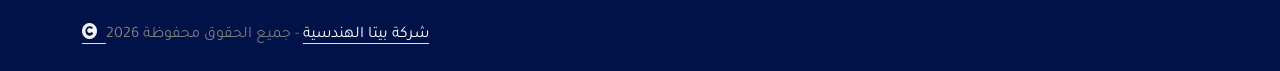
<file: about.html>
<!doctype html>
<html lang="ar">
  <head>
    <meta charset="utf-8" />
    <title>عن بيتا - شركة بيتا الهندسية</title>
    <meta content="width=device-width, initial-scale=1.0" name="viewport" />
    <meta
      content="بيتا الهندسية, مقاولات بغداد, تصميم واجهات, تنفيذ ابنية"
      name="keywords"
    />
    <meta
      content="شركة بيتا الهندسية - مختصة بتصميم وتنفيذ الدور والأبنية والمشاريع والواجهات والمخططات بطريقة عصرية في بغداد"
      name="description"
    />

    <!-- Google Web Fonts -->
    <link rel="preconnect" href="https://fonts.googleapis.com" />
    <link rel="preconnect" href="https://fonts.gstatic.com" crossorigin />
    <link
      href="https://fonts.googleapis.com/css2?family=Playfair+Display:ital,wght@0,400..900;1,400..900&family=Roboto:wght@400;500;700&family=Tajawal:wght@400;500;700;800;900&display=swap"
      rel="stylesheet"
    />

    <!-- Icon Font Stylesheet -->
    <link
      rel="stylesheet"
      href="https://use.fontawesome.com/releases/v5.15.4/css/all.css"
    />
    <link
      href="https://cdn.jsdelivr.net/npm/bootstrap-icons@1.4.1/font/bootstrap-icons.css"
      rel="stylesheet"
    />

    <!-- Libraries Stylesheet -->
    <link href="lib/animate/animate.min.css" rel="stylesheet" />
    <link href="lib/owlcarousel/assets/owl.carousel.min.css" rel="stylesheet" />

    <!-- Customized Bootstrap Stylesheet -->
    <link href="css/bootstrap.min.css" rel="stylesheet" />

    <!-- Template Stylesheet -->
    <link href="css/style.css" rel="stylesheet" />

    <!-- Arabic tweaks: keep template layout, render Arabic properly -->
    <style>
      body,
      h1,
      h2,
      h3,
      h4,
      h5,
      h6,
      p,
      a,
      span,
      .btn {
        font-family: "Tajawal", sans-serif !important;
      }
      h1,
      h2,
      h3,
      h4,
      h5,
      h6,
      p {
        direction: rtl;
      }
      .carousel-caption h1 {
        font-size: 4rem !important;
      }
      .navbar-brand h1 {
        font-weight: 900;
      }
    </style>
  </head>

  <body>
    <!-- Spinner Start -->
    <div
      id="spinner"
      class="show bg-white position-fixed translate-middle w-100 vh-100 top-50 start-50 d-flex align-items-center justify-content-center"
    >
      <div
        class="spinner-border text-primary"
        style="width: 3rem; height: 3rem"
        role="status"
      >
        <span class="sr-only">Loading...</span>
      </div>
    </div>
    <!-- Spinner End -->

    <!-- Topbar Start -->
    <div class="container-fluid topbar d-none d-xl-block w-100">
      <div class="row gx-0 align-items-center" style="height: 45px">
        <div class="col-lg-6 text-center text-lg-start mb-lg-0">
          <div class="d-flex flex-wrap">
            <a href="#" class="text-muted me-4"
              ><i class="fas fa-map-marker-alt text-secondary me-2"></i>بغداد -
              العراق</a
            >
            <a href="tel:+9647717735444" class="text-muted me-4"
              ><i class="fas fa-phone-alt text-secondary me-2"></i>0771 773
              5444</a
            >
            <a href="mailto:info@betairaq.com" class="text-muted me-0"
              ><i class="fas fa-envelope text-secondary me-2"></i
              >info@betairaq.com</a
            >
          </div>
        </div>
        <div class="col-lg-6 text-center text-lg-end">
          <div class="d-flex align-items-center justify-content-end">
            <a href="#" class="text-muted me-3"
              ><i class="fas fa-clock text-secondary me-2"></i>مستعدون لأي
              استفسار - راسلنا بأي وقت</a
            >
            <a
              href="https://wa.me/9647717735444"
              target="_blank"
              class="btn btn-primary btn-square border border-white me-3"
              ><i class="fab fa-whatsapp"></i
            ></a>
            <a
              href="https://www.instagram.com/beta.eng.company"
              target="_blank"
              class="btn btn-primary btn-square border border-white me-3"
              ><i class="fab fa-instagram"></i
            ></a>
            <a
              href="mailto:info@betairaq.com"
              class="btn btn-primary btn-square border border-white me-3"
              ><i class="fas fa-envelope"></i
            ></a>
          </div>
        </div>
      </div>
    </div>
    <!-- Topbar End -->

    <!-- Navbar & Hero Start -->
    <div class="container-fluid sticky-top px-0">
      <nav class="navbar navbar-expand-lg navbar-dark bg-light py-3 px-4">
        <a href="index.html" class="navbar-brand p-0">
          <h1 class="text-secondary display-6">
            <i class="fas fa-city text-primary me-3"></i>بيتا الهندسية
          </h1>
        </a>
        <button
          class="navbar-toggler"
          type="button"
          data-bs-toggle="collapse"
          data-bs-target="#navbarCollapse"
        >
          <span class="fa fa-bars"></span>
        </button>
        <div class="collapse navbar-collapse" id="navbarCollapse">
          <div class="navbar-nav ms-auto pt-2 pt-lg-0">
            <a href="index.html" class="nav-item nav-link">الرئيسية</a>
            <a href="about.html" class="nav-item nav-link active">عن بيتا</a>
            <a href="service.html" class="nav-item nav-link">خدماتنا</a>
            <a href="project.html" class="nav-item nav-link">مشاريعنا</a>
            <a href="contact.html" class="nav-item nav-link">اتصل بنا</a>
          </div>
          <div
            class="d-flex align-items-center flex-nowrap pt-3 pt-lg-0 ms-lg-2"
          >
            <a
              href="https://wa.me/9647717735444"
              target="_blank"
              class="btn btn-secondary py-2 px-4 ms-3 flex-wrap flex-sm-shrink-0"
              ><i class="fab fa-whatsapp me-2"></i>اطلب عرض سعر</a
            >
          </div>
        </div>
      </nav>
    </div>
    <!-- Navbar & Hero End -->
    <!-- Header Start -->
    <div class="container-fluid bg-breadcrumb">
      <div class="container text-center py-5" style="max-width: 900px">
        <h4
          class="text-white display-4 mb-4 wow fadeInDown"
          data-wow-delay="0.1s"
        >
          عن بيتا
        </h4>
        <ol
          class="breadcrumb d-flex justify-content-center mb-0 wow fadeInDown"
          data-wow-delay="0.3s"
        >
          <li class="breadcrumb-item"><a href="index.html">الرئيسية</a></li>
          <li class="breadcrumb-item active text-secondary">عن بيتا</li>
        </ol>
      </div>
    </div>
    <!-- Header End -->
    <!-- About Start -->
    <div class="container-fluid about py-5">
      <div class="container py-5">
        <div class="row g-5 align-items-center">
          <div class="col-xl-6 wow fadeInLeft" data-wow-delay="0.1s">
            <div class="about-item-image d-flex">
              <img src="img/about.jpg" class="img-1 img-fluid w-50" alt="" />
              <img src="img/about-3.jpg" class="img-2 img-fluid w-50" alt="" />
              <div class="about-item-image-content">
                <img
                  src="img/about-1.png"
                  class="img-fluid w-100 h-100"
                  style="object-fit: cover"
                  alt=""
                />
              </div>
            </div>
          </div>
          <div class="col-xl-6 wow fadeInRight" data-wow-delay="0.1s">
            <div class="about-item-content">
              <p class="text-uppercase text-secondary fs-5 mb-0">
                نحن شركة بيتا الهندسية
              </p>
              <h2 class="display-4 text-capitalize mb-3">
                نحوّل رؤيتك إلى واقع من الأساس
              </h2>
              <p class="mb-4 fs-5">
                شركة مختصة بتصميم وتنفيذ الدور والأبنية والمشاريع والواجهات
                والمخططات بطريقة عصرية. من المشاريع الضخمة إلى الصغيرة — بيتا
                الهندسية هي شريككم الأمثل.
              </p>
              <div class="pb-4 mb-4 border-bottom">
                <div class="row g-4">
                  <div class="col-lg-4">
                    <div class="about-item-content-img">
                      <img
                        src="img/about-2.jpg"
                        class="img-fluid w-100"
                        alt=""
                      />
                    </div>
                  </div>
                  <div class="col-lg-8">
                    <div class="d-flex mb-4">
                      <div class="text-secondary">
                        <i class="fas fa-user-shield fa-3x"></i>
                      </div>
                      <h4 class="ms-3">معايير جودة عالية في البناء</h4>
                    </div>
                    <div class="d-flex">
                      <div class="text-secondary">
                        <i class="fas fa-users-cog fa-3x"></i>
                      </div>
                      <h4 class="ms-3">كادر هندسي محترف ومعتمد</h4>
                    </div>
                  </div>
                </div>
              </div>
              <div class="row gy-0 gx-4 justify-content-between pb-4">
                <div class="col-lg-6">
                  <p class="text-dark">
                    <i class="fas fa-check text-secondary me-1"></i> رضا تام
                    للعملاء
                  </p>
                  <p class="text-dark">
                    <i class="fas fa-check text-secondary me-1"></i> كوادر فنية
                    مدربة
                  </p>
                </div>
                <div class="col-lg-6">
                  <p class="text-dark">
                    <i class="fas fa-check text-secondary me-1"></i> التزام
                    بمواعيد التسليم
                  </p>
                  <p class="text-dark mb-0">
                    <i class="fas fa-check text-secondary me-1"></i> أسعار مرنة
                    ومنافسة
                  </p>
                </div>
              </div>
              <a
                class="btn btn-secondary d-inline-block py-3 px-5 me-2 flex-shrink-0 wow fadeInUp"
                data-wow-delay="0.1s"
                href="about.html"
                >اكتشف المزيد</a
              >
            </div>
          </div>
        </div>
      </div>
    </div>
    <!-- About End -->
    <!-- Features Start -->
    <div class="container-fluid feature bg-light py-5">
      <div class="container py-5">
        <div
          class="text-center mx-auto pb-5 wow fadeInUp"
          data-wow-delay="0.2s"
          style="max-width: 800px"
        >
          <p class="text-uppercase text-secondary fs-5 mb-0">لماذا بيتا؟</p>
          <h2 class="display-4 text-capitalize mb-3">لماذا يختارنا العملاء</h2>
        </div>
        <div class="row g-4">
          <div class="col-lg-4 wow fadeInUp" data-wow-delay="0.2s">
            <div class="feature-item text-center border p-5">
              <div class="feature-img bg-secondary d-inline-flex p-4">
                <i class="fas fa-city text-primary fa-5x"></i>
              </div>
              <a href="#" class="h4 d-block my-4">مهندسون محترفون</a>
              <p class="mb-0">
                كادر هندسي متخصص يتابع مشروعك خطوة بخطوة من المخطط الأول حتى
                تسليم المفتاح.
              </p>
            </div>
          </div>
          <div class="col-lg-4 wow fadeInUp" data-wow-delay="0.4s">
            <div class="feature-item text-center border p-5">
              <div class="feature-img bg-secondary d-inline-flex p-4">
                <i class="fas fa-funnel-dollar text-primary fa-5x"></i>
              </div>
              <a href="#" class="h4 d-block my-4">أسعار واضحة</a>
              <p class="mb-0">
                عروض أسعار مفصلة وشفافة بدون مفاجآت، مع مرونة تناسب ميزانية كل
                مشروع.
              </p>
            </div>
          </div>
          <div class="col-lg-4 wow fadeInUp" data-wow-delay="0.6s">
            <div class="feature-item text-center border p-5">
              <div class="feature-img bg-secondary d-inline-flex p-4">
                <i class="fas fa-tools text-primary fa-5x"></i>
              </div>
              <a href="#" class="h4 d-block my-4">مواد بجودة عالية</a>
              <p class="mb-0">
                دقتنا في التفاصيل تضمن لك جودة لا مثيل لها — نستخدم أفضل المواد
                وأحدث التقنيات.
              </p>
            </div>
          </div>
        </div>
      </div>
    </div>
    <!-- Features End -->
    <!-- Fact Counter -->
    <div class="container-fluid counter py-5">
      <div class="container py-5">
        <div class="row g-4">
          <div class="col-lg-6 col-xl-3 wow fadeInUp" data-wow-delay="0.2s">
            <div class="counter-box">
              <div class="counter-item">
                <div class="counter-item-style"></div>
                <div class="counter-item-inner p-5">
                  <i class="fas fa-thumbs-up fa-4x text-secondary"></i>
                  <h4 class="text-dark my-4">مشروع منفذ</h4>
                  <div class="counter-counting">
                    <span
                      class="text-secondary fs-2 fw-bold"
                      data-toggle="counter-up"
                      >150</span
                    >
                    <span class="h1 fw-bold text-secondary">+</span>
                  </div>
                </div>
              </div>
            </div>
          </div>
          <div class="col-lg-6 col-xl-3 wow fadeInUp" data-wow-delay="0.4s">
            <div class="counter-box">
              <div class="counter-item">
                <div class="counter-item-style"></div>
                <div class="counter-item-inner p-5">
                  <i class="fas fa-users fa-4x text-secondary"></i>
                  <h4 class="text-dark my-4">عميل سعيد</h4>
                  <div class="counter-counting">
                    <span
                      class="text-secondary fs-2 fw-bold"
                      data-toggle="counter-up"
                      >120</span
                    >
                    <span class="h1 fw-bold text-secondary">+</span>
                  </div>
                </div>
              </div>
            </div>
          </div>
          <div class="col-lg-6 col-xl-3 wow fadeInUp" data-wow-delay="0.6s">
            <div class="counter-box">
              <div class="counter-item">
                <div class="counter-item-style"></div>
                <div class="counter-item-inner p-5">
                  <i class="fas fa-user fa-4x text-secondary"></i>
                  <h4 class="text-dark my-4">مهندس وفني</h4>
                  <div class="counter-counting">
                    <span
                      class="text-secondary fs-2 fw-bold"
                      data-toggle="counter-up"
                      >25</span
                    >
                    <span class="h1 fw-bold text-secondary">+</span>
                  </div>
                </div>
              </div>
            </div>
          </div>
          <div class="col-lg-6 col-xl-3 wow fadeInUp" data-wow-delay="0.8s">
            <div class="counter-box">
              <div class="counter-item">
                <div class="counter-item-style"></div>
                <div class="counter-item-inner p-5">
                  <i class="fas fa-heart fa-4x text-secondary"></i>
                  <h4 class="text-dark my-4">سنوات خبرة</h4>
                  <div class="counter-counting">
                    <span
                      class="text-secondary fs-2 fw-bold"
                      data-toggle="counter-up"
                      >10</span
                    >
                    <span class="h1 fw-bold text-secondary">+</span>
                  </div>
                </div>
              </div>
            </div>
          </div>
          <div
            class="col-12 text-center pt-4 wow fadeInUp"
            data-wow-delay="0.9s"
          >
            <a
              class="counter-btn btn btn-secondary py-3 px-5"
              href="https://wa.me/9647717735444"
              target="_blank"
              >ابدأ مشروعك معنا</a
            >
          </div>
        </div>
      </div>
    </div>
    <!-- Fact Counter -->
    <!-- Footer Start -->
    <div class="container-fluid footer py-5 wow fadeIn" data-wow-delay="0.2s">
      <div class="container py-5">
        <div class="row g-5">
          <div class="col-md-6 col-lg-6 col-xl-3">
            <div class="footer-item d-flex flex-column">
              <div class="footer-item">
                <h4 class="text-white mb-4">بيتا الهندسية</h4>
                <p class="mb-3">
                  شركة بيتا الهندسية — مختصة بتصميم وتنفيذ الدور والأبنية
                  والمشاريع والواجهات والمخططات بطريقة عصرية. مهندسون محترفون.
                </p>
              </div>
            </div>
          </div>
          <div class="col-md-6 col-lg-6 col-xl-3">
            <div class="footer-item d-flex flex-column">
              <h4 class="text-white mb-4">روابط سريعة</h4>
              <a href="index.html"
                ><i class="fas fa-angle-left me-2"></i> الرئيسية</a
              >
              <a href="about.html"
                ><i class="fas fa-angle-left me-2"></i> عن بيتا</a
              >
              <a href="service.html"
                ><i class="fas fa-angle-left me-2"></i> خدماتنا</a
              >
              <a href="project.html"
                ><i class="fas fa-angle-left me-2"></i> مشاريعنا</a
              >
              <a href="contact.html"
                ><i class="fas fa-angle-left me-2"></i> اتصل بنا</a
              >
            </div>
          </div>
          <div class="col-md-6 col-lg-6 col-xl-3">
            <div class="footer-item d-flex flex-column">
              <h4 class="text-white mb-4">خدماتنا</h4>
              <a href="service.html"
                ><i class="fas fa-angle-left me-2"></i> التصميم المعماري</a
              >
              <a href="service.html"
                ><i class="fas fa-angle-left me-2"></i> التصميم الداخلي</a
              >
              <a href="service.html"
                ><i class="fas fa-angle-left me-2"></i> تصميم الواجهات</a
              >
              <a href="service.html"
                ><i class="fas fa-angle-left me-2"></i> التنفيذ المتكامل</a
              >
              <a href="service.html"
                ><i class="fas fa-angle-left me-2"></i> المخططات الهندسية</a
              >
            </div>
          </div>
          <div class="col-md-6 col-lg-6 col-xl-3">
            <div class="footer-item d-flex flex-column">
              <h4 class="text-white mb-4">معلومات التواصل</h4>
              <a href="#"
                ><i class="fa fa-map-marker-alt me-2"></i> بغداد - العراق</a
              >
              <a href="mailto:info@betairaq.com"
                ><i class="fas fa-envelope me-2"></i> info@betairaq.com</a
              >
              <a href="tel:+9647717735444"
                ><i class="fas fa-phone me-2"></i> 0771 773 5444</a
              >
              <a href="tel:+9647713210626"
                ><i class="fas fa-phone me-2"></i> 0771 321 0626</a
              >
              <a href="tel:+9647727425691" class="mb-3"
                ><i class="fas fa-phone me-2"></i> 0772 742 5691</a
              >
              <div class="footer-btn d-flex align-items-center">
                <a
                  class="btn btn-secondary btn-md-square me-2"
                  href="https://wa.me/9647717735444"
                  target="_blank"
                  ><i class="fab fa-whatsapp text-white"></i
                ></a>
                <a
                  class="btn btn-secondary btn-md-square me-2"
                  href="https://www.instagram.com/beta.eng.company"
                  target="_blank"
                  ><i class="fab fa-instagram text-white"></i
                ></a>
                <a
                  class="btn btn-secondary btn-md-square me-0"
                  href="mailto:info@betairaq.com"
                  ><i class="fas fa-envelope text-white"></i
                ></a>
              </div>
            </div>
          </div>
        </div>
      </div>
    </div>
    <!-- Footer End -->

    <!-- Copyright Start -->
    <div class="container-fluid copyright py-4">
      <div class="container">
        <div class="row g-4 align-items-center">
          <div class="col-md-6 text-center text-md-start mb-md-0">
            <span class="text-body"
              ><a href="index.html" class="border-bottom text-white"
                ><i class="fas fa-copyright text-light me-2"></i>شركة بيتا
                الهندسية</a
              >
              - جميع الحقوق محفوظة 2026</span
            >
          </div>
          <div class="col-md-6 text-center text-md-end text-body"></div>
        </div>
      </div>
    </div>
    <!-- Copyright End -->

    <!-- Back to Top -->
    <a href="#" class="btn btn-secondary btn-lg-square back-to-top"
      ><i class="fa fa-arrow-up"></i
    ></a>

    <!-- JavaScript Libraries -->
    <script src="https://ajax.googleapis.com/ajax/libs/jquery/3.6.4/jquery.min.js"></script>
    <script src="https://cdn.jsdelivr.net/npm/bootstrap@5.0.0/dist/js/bootstrap.bundle.min.js"></script>
    <script src="lib/wow/wow.min.js"></script>
    <script src="lib/easing/easing.min.js"></script>
    <script src="lib/waypoints/waypoints.min.js"></script>
    <script src="lib/counterup/counterup.min.js"></script>
    <script src="lib/owlcarousel/owl.carousel.min.js"></script>

    <!-- Template Javascript -->
    <script src="js/main.js"></script>
  </body>
</html>
</file>
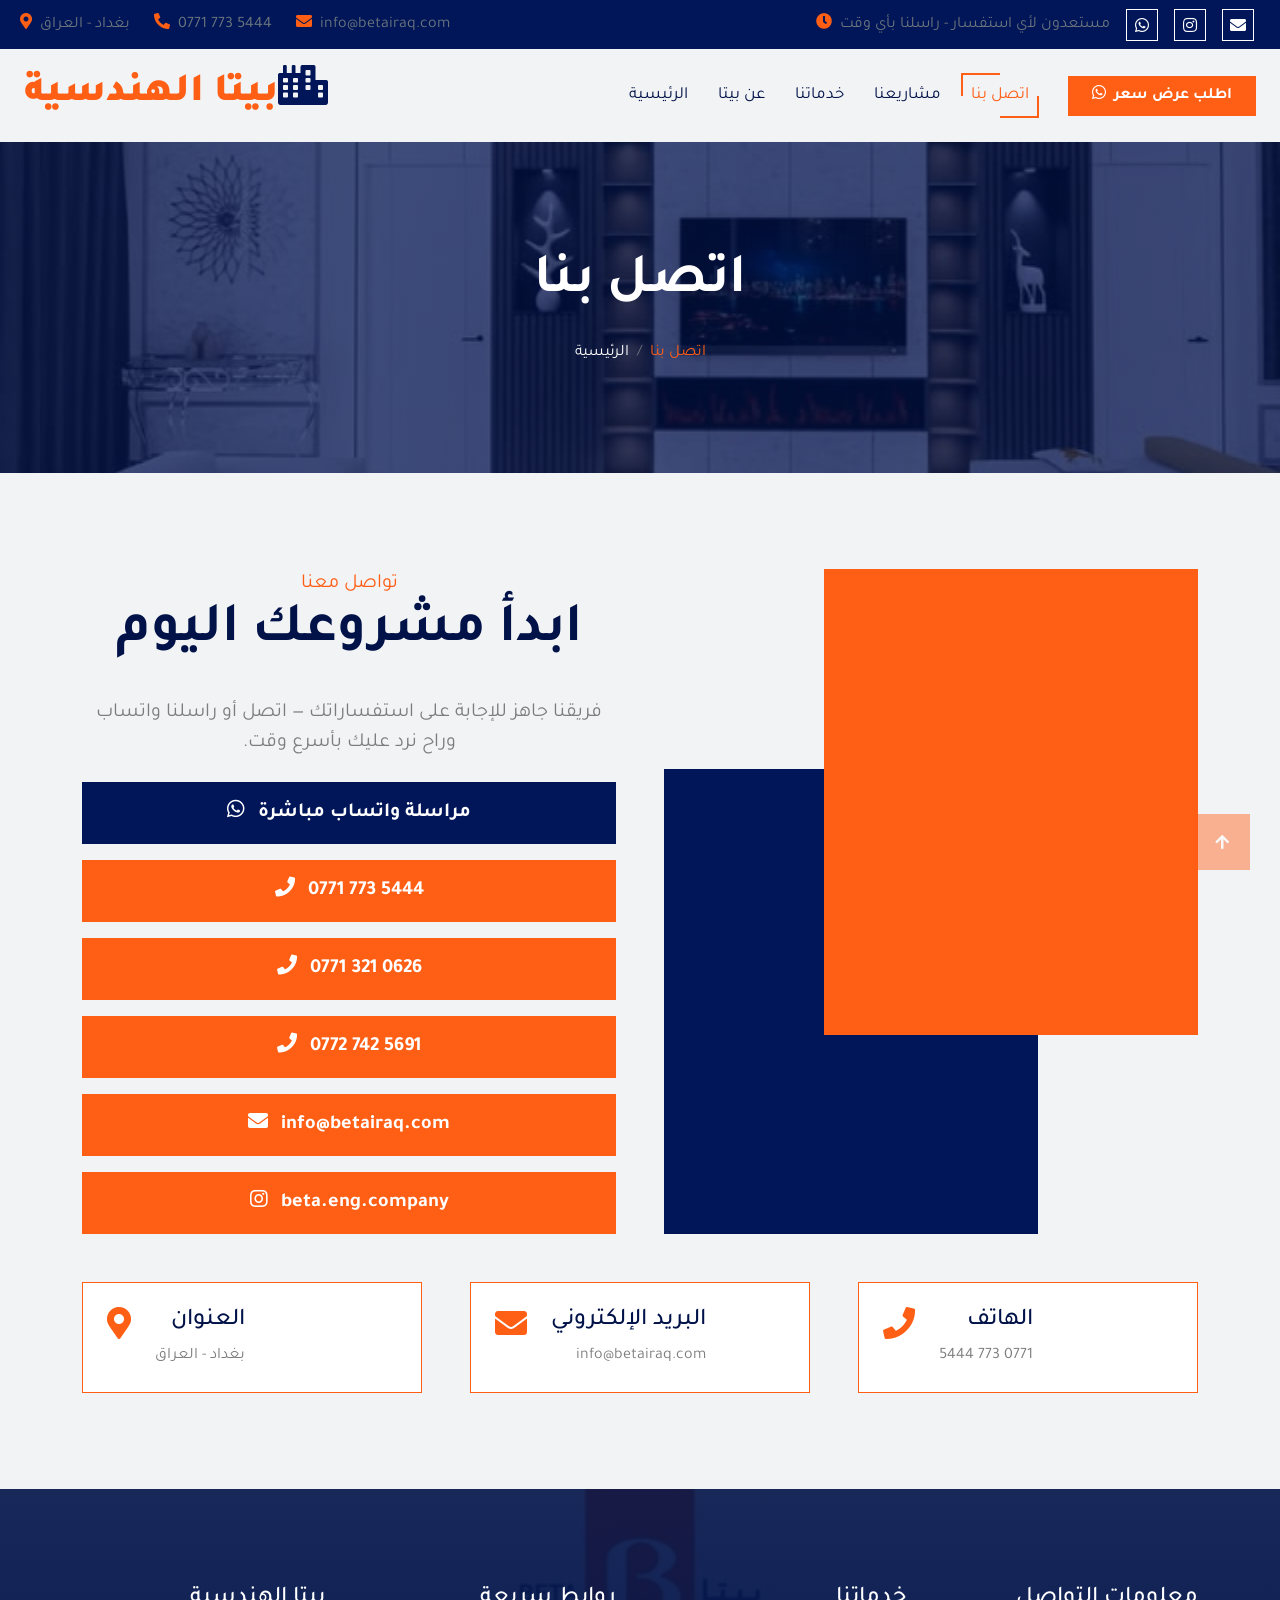
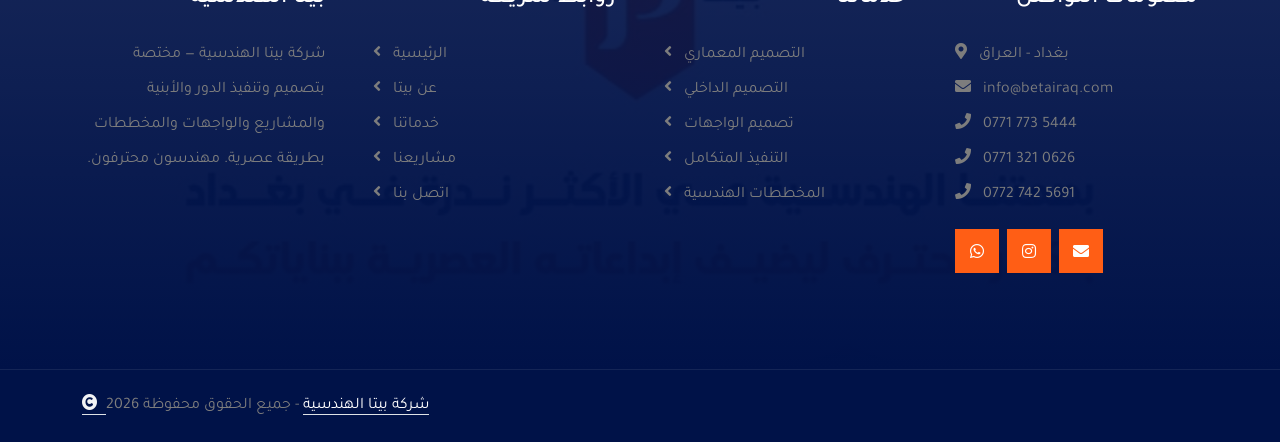
<file: contact.html>
<!DOCTYPE html>
<html lang="ar">

    <head>
        <meta charset="utf-8">
        <title>اتصل بنا - شركة بيتا الهندسية</title>
        <meta content="width=device-width, initial-scale=1.0" name="viewport">
        <meta content="بيتا الهندسية, مقاولات بغداد, تصميم واجهات, تنفيذ ابنية" name="keywords">
        <meta content="شركة بيتا الهندسية - مختصة بتصميم وتنفيذ الدور والأبنية والمشاريع والواجهات والمخططات بطريقة عصرية في بغداد" name="description">

        <!-- Google Web Fonts -->
        <link rel="preconnect" href="https://fonts.googleapis.com">
        <link rel="preconnect" href="https://fonts.gstatic.com" crossorigin>
        <link href="https://fonts.googleapis.com/css2?family=Playfair+Display:ital,wght@0,400..900;1,400..900&family=Roboto:wght@400;500;700&family=Tajawal:wght@400;500;700;800;900&display=swap" rel="stylesheet">

        <!-- Icon Font Stylesheet -->
        <link rel="stylesheet" href="https://use.fontawesome.com/releases/v5.15.4/css/all.css"/>
        <link href="https://cdn.jsdelivr.net/npm/bootstrap-icons@1.4.1/font/bootstrap-icons.css" rel="stylesheet">

        <!-- Libraries Stylesheet -->
        <link href="lib/animate/animate.min.css" rel="stylesheet">
        <link href="lib/owlcarousel/assets/owl.carousel.min.css" rel="stylesheet">


        <!-- Customized Bootstrap Stylesheet -->
        <link href="css/bootstrap.min.css" rel="stylesheet">

        <!-- Template Stylesheet -->
        <link href="css/style.css" rel="stylesheet">

        <!-- Arabic tweaks: keep template layout, render Arabic properly -->
        <style>
            body, h1, h2, h3, h4, h5, h6, p, a, span, .btn { font-family: 'Tajawal', sans-serif !important; }
            h1, h2, h3, h4, h5, h6, p { direction: rtl; }
            .carousel-caption h1 { font-size: 4rem !important; }
            .navbar-brand h1 { font-weight: 900; }
        </style>
    </head>

    <body>

        <!-- Spinner Start -->
        <div id="spinner" class="show bg-white position-fixed translate-middle w-100 vh-100 top-50 start-50 d-flex align-items-center justify-content-center">
            <div class="spinner-border text-primary" style="width: 3rem; height: 3rem;" role="status">
                <span class="sr-only">Loading...</span>
            </div>
        </div>
        <!-- Spinner End -->


        <!-- Topbar Start -->
        <div class="container-fluid topbar d-none d-xl-block w-100">
            <div class="row gx-0 align-items-center" style="height: 45px;">
                <div class="col-lg-6 text-center text-lg-start mb-lg-0">
                    <div class="d-flex flex-wrap">
                        <a href="#" class="text-muted me-4"><i class="fas fa-map-marker-alt text-secondary me-2"></i>بغداد - العراق</a>
                        <a href="tel:+9647717735444" class="text-muted me-4"><i class="fas fa-phone-alt text-secondary me-2"></i>0771 773 5444</a>
                        <a href="mailto:info@betairaq.com" class="text-muted me-0"><i class="fas fa-envelope text-secondary me-2"></i>info@betairaq.com</a>
                    </div>
                </div>
                <div class="col-lg-6 text-center text-lg-end">
                    <div class="d-flex align-items-center justify-content-end">
                        <a href="#" class="text-muted me-3"><i class="fas fa-clock text-secondary me-2"></i>مستعدون لأي استفسار - راسلنا بأي وقت</a>
                        <a href="https://wa.me/9647717735444" target="_blank" class="btn btn-primary btn-square border border-white me-3"><i class="fab fa-whatsapp"></i></a>
                        <a href="https://www.instagram.com/beta.eng.company" target="_blank" class="btn btn-primary btn-square border border-white me-3"><i class="fab fa-instagram"></i></a>
                        <a href="mailto:info@betairaq.com" class="btn btn-primary btn-square border border-white me-3"><i class="fas fa-envelope"></i></a>
                    </div>
                </div>
            </div>
        </div>
        <!-- Topbar End -->


        <!-- Navbar & Hero Start -->
        <div class="container-fluid sticky-top px-0">
            <nav class="navbar navbar-expand-lg navbar-dark bg-light py-3 px-4">
                <a href="index.html" class="navbar-brand p-0">
                    <h1 class="text-secondary display-6"><i class="fas fa-city text-primary me-3"></i>بيتا الهندسية</h1>
                </a>
                <button class="navbar-toggler" type="button" data-bs-toggle="collapse" data-bs-target="#navbarCollapse">
                    <span class="fa fa-bars"></span>
                </button>
                <div class="collapse navbar-collapse" id="navbarCollapse">
                    <div class="navbar-nav ms-auto pt-2 pt-lg-0">
                        <a href="index.html" class="nav-item nav-link">الرئيسية</a>
                        <a href="about.html" class="nav-item nav-link">عن بيتا</a>
                        <a href="service.html" class="nav-item nav-link">خدماتنا</a>
                        <a href="project.html" class="nav-item nav-link">مشاريعنا</a>
                        <a href="contact.html" class="nav-item nav-link active">اتصل بنا</a>
                    </div>
                    <div class="d-flex align-items-center flex-nowrap pt-3  pt-lg-0 ms-lg-2">
                        <a href="https://wa.me/9647717735444" target="_blank" class="btn btn-secondary py-2 px-4 ms-3 flex-wrap flex-sm-shrink-0"><i class="fab fa-whatsapp me-2"></i>اطلب عرض سعر</a>
                    </div>
                </div>
            </nav>
        </div>
        <!-- Navbar & Hero End -->
        <!-- Header Start -->
        <div class="container-fluid bg-breadcrumb">
            <div class="container text-center py-5" style="max-width: 900px;">
                <h4 class="text-white display-4 mb-4 wow fadeInDown" data-wow-delay="0.1s">اتصل بنا</h4>
                <ol class="breadcrumb d-flex justify-content-center mb-0 wow fadeInDown" data-wow-delay="0.3s">
                    <li class="breadcrumb-item"><a href="index.html">الرئيسية</a></li>
                    <li class="breadcrumb-item active text-secondary">اتصل بنا</li>
                </ol>
            </div>
        </div>
        <!-- Header End -->

        <!-- Contact Start -->
        <div class="container-fluid contact bg-light py-5">
            <div class="container py-5">
                <div class="row g-5 mb-5">
                    <div class="col-lg-6 wow fadeInLeft" data-wow-delay="0.2s">
                        <div class="text-center mx-auto pb-3" style="max-width: 800px;">
                            <p class="text-uppercase text-secondary fs-5 mb-0">تواصل معنا</p>
                            <h2 class="display-4 text-capitalize mb-3">ابدأ مشروعك اليوم</h2>
                        </div>
                        <p class="fs-5 text-center mb-4">فريقنا جاهز للإجابة على استفساراتك — اتصل أو راسلنا واتساب وراح نرد عليك بأسرع وقت.</p>
                        <div class="d-grid gap-3">
                            <a href="https://wa.me/9647717735444" target="_blank" class="btn btn-primary py-3 fs-5"><i class="fab fa-whatsapp me-2"></i> مراسلة واتساب مباشرة</a>
                            <a href="tel:+9647717735444" class="btn btn-secondary py-3 fs-5"><i class="fas fa-phone me-2"></i> 0771 773 5444</a>
                            <a href="tel:+9647713210626" class="btn btn-secondary py-3 fs-5"><i class="fas fa-phone me-2"></i> 0771 321 0626</a>
                            <a href="tel:+9647727425691" class="btn btn-secondary py-3 fs-5"><i class="fas fa-phone me-2"></i> 0772 742 5691</a>
                            <a href="mailto:info@betairaq.com" class="btn btn-secondary py-3 fs-5"><i class="fas fa-envelope me-2"></i> info@betairaq.com</a>
                            <a href="https://www.instagram.com/beta.eng.company" target="_blank" class="btn btn-secondary py-3 fs-5"><i class="fab fa-instagram me-2"></i> beta.eng.company</a>
                        </div>
                    </div>
                    <div class="col-lg-6 wow fadeInRight" data-wow-delay="0.4s">
                        <div class="contact-map h-100 w-100">
                            <iframe class="h-100 w-100"
                            style="height: 500px; border:0;" src="https://maps.google.com/maps?q=Baghdad%2C%20Iraq&t=&z=11&ie=UTF8&iwloc=&output=embed"
                            loading="lazy" referrerpolicy="no-referrer-when-downgrade"></iframe>
                        </div>
                    </div>
                </div>
                <div class="row g-5">
                    <div class="col-xl-4 wow fadeInUp" data-wow-delay="0.2s">
                        <div class="d-inline-flex bg-white w-100 border border-secondary p-4">
                            <i class="fas fa-map-marker-alt fa-2x text-secondary me-4"></i>
                            <div>
                                <h4>العنوان</h4>
                                <p class="mb-0">بغداد - العراق</p>
                            </div>
                        </div>
                    </div>
                    <div class="col-lg-6 col-xl-4 wow fadeInUp" data-wow-delay="0.4s">
                        <div class="d-inline-flex bg-white w-100 border border-secondary p-4">
                            <i class="fas fa-envelope fa-2x text-secondary me-4"></i>
                            <div>
                                <h4>البريد الإلكتروني</h4>
                                <p class="mb-0">info@betairaq.com</p>
                            </div>
                        </div>
                    </div>
                    <div class="col-lg-6 col-xl-4 wow fadeInUp" data-wow-delay="0.6s">
                        <div class="d-inline-flex bg-white w-100 border border-secondary p-4">
                            <i class="fas fa-phone fa-2x text-secondary me-4"></i>
                            <div>
                                <h4>الهاتف</h4>
                                <p class="mb-0" dir="ltr">0771 773 5444</p>
                            </div>
                        </div>
                    </div>
                </div>
            </div>
        </div>
        <!-- Contact End -->
        <!-- Footer Start -->
        <div class="container-fluid footer py-5 wow fadeIn" data-wow-delay="0.2s">
            <div class="container py-5">
                <div class="row g-5">
                    <div class="col-md-6 col-lg-6 col-xl-3">
                        <div class="footer-item d-flex flex-column">
                            <div class="footer-item">
                                <h4 class="text-white mb-4">بيتا الهندسية</h4>
                                <p class="mb-3">شركة بيتا الهندسية — مختصة بتصميم وتنفيذ الدور والأبنية والمشاريع والواجهات والمخططات بطريقة عصرية. مهندسون محترفون.</p>
                            </div>
                        </div>
                    </div>
                    <div class="col-md-6 col-lg-6 col-xl-3">
                        <div class="footer-item d-flex flex-column">
                            <h4 class="text-white mb-4">روابط سريعة</h4>
                            <a href="index.html"><i class="fas fa-angle-left me-2"></i> الرئيسية</a>
                            <a href="about.html"><i class="fas fa-angle-left me-2"></i> عن بيتا</a>
                            <a href="service.html"><i class="fas fa-angle-left me-2"></i> خدماتنا</a>
                            <a href="project.html"><i class="fas fa-angle-left me-2"></i> مشاريعنا</a>
                            <a href="contact.html"><i class="fas fa-angle-left me-2"></i> اتصل بنا</a>
                        </div>
                    </div>
                    <div class="col-md-6 col-lg-6 col-xl-3">
                        <div class="footer-item d-flex flex-column">
                            <h4 class="text-white mb-4">خدماتنا</h4>
                            <a href="service.html"><i class="fas fa-angle-left me-2"></i> التصميم المعماري</a>
                            <a href="service.html"><i class="fas fa-angle-left me-2"></i> التصميم الداخلي</a>
                            <a href="service.html"><i class="fas fa-angle-left me-2"></i> تصميم الواجهات</a>
                            <a href="service.html"><i class="fas fa-angle-left me-2"></i> التنفيذ المتكامل</a>
                            <a href="service.html"><i class="fas fa-angle-left me-2"></i> المخططات الهندسية</a>
                        </div>
                    </div>
                    <div class="col-md-6 col-lg-6 col-xl-3">
                        <div class="footer-item d-flex flex-column">
                            <h4 class="text-white mb-4">معلومات التواصل</h4>
                            <a href="#"><i class="fa fa-map-marker-alt me-2"></i> بغداد - العراق</a>
                            <a href="mailto:info@betairaq.com"><i class="fas fa-envelope me-2"></i> info@betairaq.com</a>
                            <a href="tel:+9647717735444"><i class="fas fa-phone me-2"></i> 0771 773 5444</a>
                            <a href="tel:+9647713210626"><i class="fas fa-phone me-2"></i> 0771 321 0626</a>
                            <a href="tel:+9647727425691" class="mb-3"><i class="fas fa-phone me-2"></i> 0772 742 5691</a>
                            <div class="footer-btn d-flex align-items-center">
                                <a class="btn btn-secondary btn-md-square me-2" href="https://wa.me/9647717735444" target="_blank"><i class="fab fa-whatsapp text-white"></i></a>
                                <a class="btn btn-secondary btn-md-square me-2" href="https://www.instagram.com/beta.eng.company" target="_blank"><i class="fab fa-instagram text-white"></i></a>
                                <a class="btn btn-secondary btn-md-square me-0" href="mailto:info@betairaq.com"><i class="fas fa-envelope text-white"></i></a>
                            </div>
                        </div>
                    </div>
                </div>
            </div>
        </div>
        <!-- Footer End -->


        <!-- Copyright Start -->
        <div class="container-fluid copyright py-4">
            <div class="container">
                <div class="row g-4 align-items-center">
                    <div class="col-md-6 text-center text-md-start mb-md-0">
                        <span class="text-body"><a href="index.html" class="border-bottom text-white"><i class="fas fa-copyright text-light me-2"></i>شركة بيتا الهندسية</a> - جميع الحقوق محفوظة 2026</span>
                    </div>
                    <div class="col-md-6 text-center text-md-end text-body">

                    </div>
                </div>
            </div>
        </div>
        <!-- Copyright End -->


        <!-- Back to Top -->
        <a href="#" class="btn btn-secondary btn-lg-square back-to-top"><i class="fa fa-arrow-up"></i></a>


    <!-- JavaScript Libraries -->
    <script src="https://ajax.googleapis.com/ajax/libs/jquery/3.6.4/jquery.min.js"></script>
    <script src="https://cdn.jsdelivr.net/npm/bootstrap@5.0.0/dist/js/bootstrap.bundle.min.js"></script>
    <script src="lib/wow/wow.min.js"></script>
    <script src="lib/easing/easing.min.js"></script>
    <script src="lib/waypoints/waypoints.min.js"></script>
    <script src="lib/counterup/counterup.min.js"></script>
    <script src="lib/owlcarousel/owl.carousel.min.js"></script>

    <!-- Template Javascript -->
    <script src="js/main.js"></script>
</body>

</html>
</file>
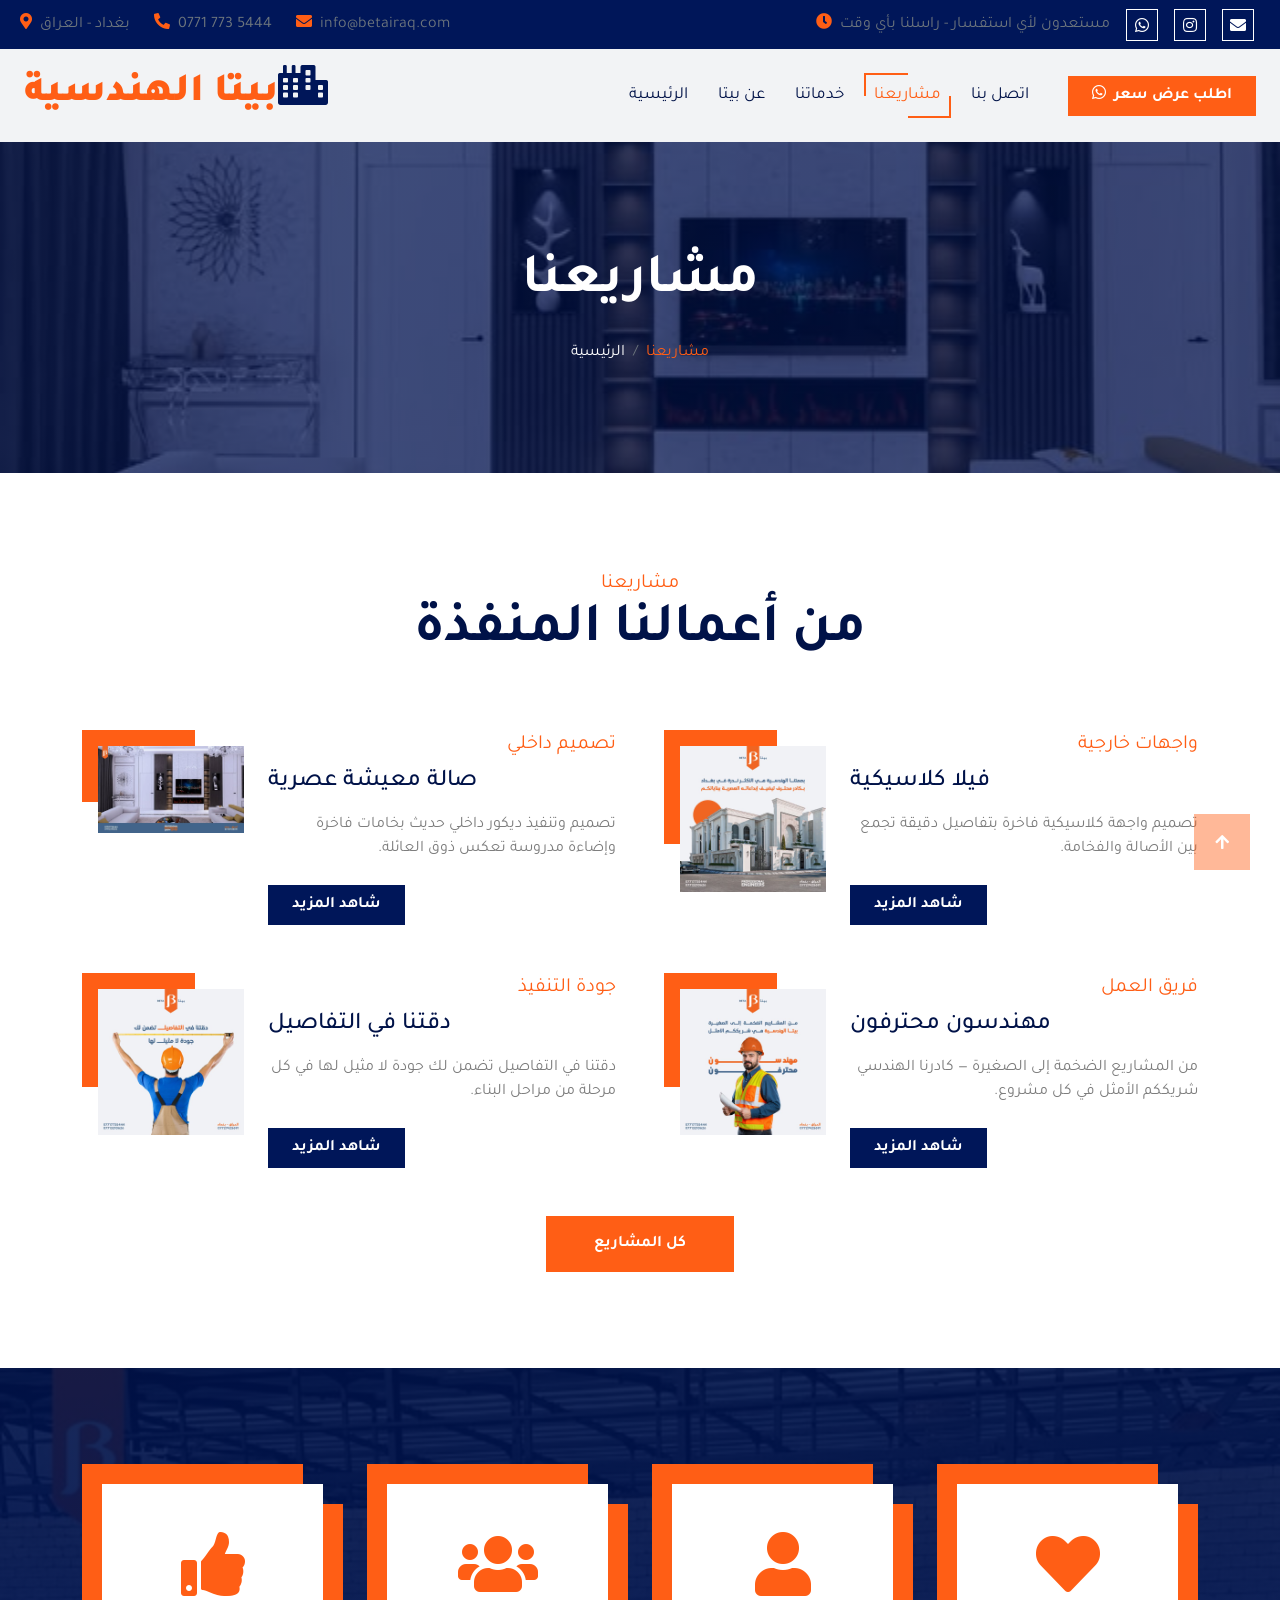
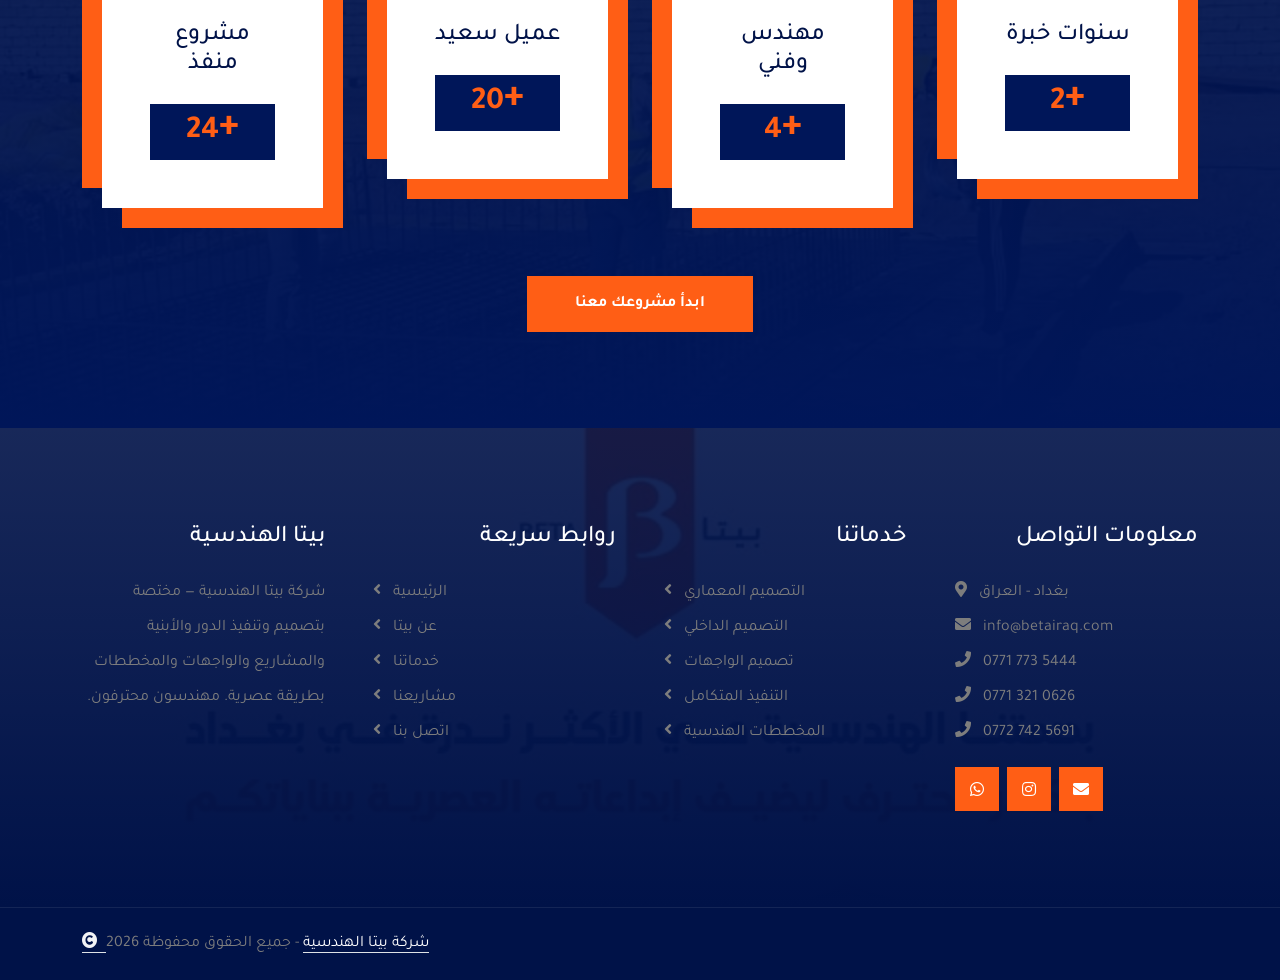
<file: project.html>
<!DOCTYPE html>
<html lang="ar">

    <head>
        <meta charset="utf-8">
        <title>مشاريعنا - شركة بيتا الهندسية</title>
        <meta content="width=device-width, initial-scale=1.0" name="viewport">
        <meta content="بيتا الهندسية, مقاولات بغداد, تصميم واجهات, تنفيذ ابنية" name="keywords">
        <meta content="شركة بيتا الهندسية - مختصة بتصميم وتنفيذ الدور والأبنية والمشاريع والواجهات والمخططات بطريقة عصرية في بغداد" name="description">

        <!-- Google Web Fonts -->
        <link rel="preconnect" href="https://fonts.googleapis.com">
        <link rel="preconnect" href="https://fonts.gstatic.com" crossorigin>
        <link href="https://fonts.googleapis.com/css2?family=Playfair+Display:ital,wght@0,400..900;1,400..900&family=Roboto:wght@400;500;700&family=Tajawal:wght@400;500;700;800;900&display=swap" rel="stylesheet">

        <!-- Icon Font Stylesheet -->
        <link rel="stylesheet" href="https://use.fontawesome.com/releases/v5.15.4/css/all.css"/>
        <link href="https://cdn.jsdelivr.net/npm/bootstrap-icons@1.4.1/font/bootstrap-icons.css" rel="stylesheet">

        <!-- Libraries Stylesheet -->
        <link href="lib/animate/animate.min.css" rel="stylesheet">
        <link href="lib/owlcarousel/assets/owl.carousel.min.css" rel="stylesheet">


        <!-- Customized Bootstrap Stylesheet -->
        <link href="css/bootstrap.min.css" rel="stylesheet">

        <!-- Template Stylesheet -->
        <link href="css/style.css" rel="stylesheet">

        <!-- Arabic tweaks: keep template layout, render Arabic properly -->
        <style>
            body, h1, h2, h3, h4, h5, h6, p, a, span, .btn { font-family: 'Tajawal', sans-serif !important; }
            h1, h2, h3, h4, h5, h6, p { direction: rtl; }
            .carousel-caption h1 { font-size: 4rem !important; }
            .navbar-brand h1 { font-weight: 900; }
        </style>
    </head>

    <body>

        <!-- Spinner Start -->
        <div id="spinner" class="show bg-white position-fixed translate-middle w-100 vh-100 top-50 start-50 d-flex align-items-center justify-content-center">
            <div class="spinner-border text-primary" style="width: 3rem; height: 3rem;" role="status">
                <span class="sr-only">Loading...</span>
            </div>
        </div>
        <!-- Spinner End -->


        <!-- Topbar Start -->
        <div class="container-fluid topbar d-none d-xl-block w-100">
            <div class="row gx-0 align-items-center" style="height: 45px;">
                <div class="col-lg-6 text-center text-lg-start mb-lg-0">
                    <div class="d-flex flex-wrap">
                        <a href="#" class="text-muted me-4"><i class="fas fa-map-marker-alt text-secondary me-2"></i>بغداد - العراق</a>
                        <a href="tel:+9647717735444" class="text-muted me-4"><i class="fas fa-phone-alt text-secondary me-2"></i>0771 773 5444</a>
                        <a href="mailto:info@betairaq.com" class="text-muted me-0"><i class="fas fa-envelope text-secondary me-2"></i>info@betairaq.com</a>
                    </div>
                </div>
                <div class="col-lg-6 text-center text-lg-end">
                    <div class="d-flex align-items-center justify-content-end">
                        <a href="#" class="text-muted me-3"><i class="fas fa-clock text-secondary me-2"></i>مستعدون لأي استفسار - راسلنا بأي وقت</a>
                        <a href="https://wa.me/9647717735444" target="_blank" class="btn btn-primary btn-square border border-white me-3"><i class="fab fa-whatsapp"></i></a>
                        <a href="https://www.instagram.com/beta.eng.company" target="_blank" class="btn btn-primary btn-square border border-white me-3"><i class="fab fa-instagram"></i></a>
                        <a href="mailto:info@betairaq.com" class="btn btn-primary btn-square border border-white me-3"><i class="fas fa-envelope"></i></a>
                    </div>
                </div>
            </div>
        </div>
        <!-- Topbar End -->


        <!-- Navbar & Hero Start -->
        <div class="container-fluid sticky-top px-0">
            <nav class="navbar navbar-expand-lg navbar-dark bg-light py-3 px-4">
                <a href="index.html" class="navbar-brand p-0">
                    <h1 class="text-secondary display-6"><i class="fas fa-city text-primary me-3"></i>بيتا الهندسية</h1>
                </a>
                <button class="navbar-toggler" type="button" data-bs-toggle="collapse" data-bs-target="#navbarCollapse">
                    <span class="fa fa-bars"></span>
                </button>
                <div class="collapse navbar-collapse" id="navbarCollapse">
                    <div class="navbar-nav ms-auto pt-2 pt-lg-0">
                        <a href="index.html" class="nav-item nav-link">الرئيسية</a>
                        <a href="about.html" class="nav-item nav-link">عن بيتا</a>
                        <a href="service.html" class="nav-item nav-link">خدماتنا</a>
                        <a href="project.html" class="nav-item nav-link active">مشاريعنا</a>
                        <a href="contact.html" class="nav-item nav-link">اتصل بنا</a>
                    </div>
                    <div class="d-flex align-items-center flex-nowrap pt-3  pt-lg-0 ms-lg-2">
                        <a href="https://wa.me/9647717735444" target="_blank" class="btn btn-secondary py-2 px-4 ms-3 flex-wrap flex-sm-shrink-0"><i class="fab fa-whatsapp me-2"></i>اطلب عرض سعر</a>
                    </div>
                </div>
            </nav>
        </div>
        <!-- Navbar & Hero End -->
        <!-- Header Start -->
        <div class="container-fluid bg-breadcrumb">
            <div class="container text-center py-5" style="max-width: 900px;">
                <h4 class="text-white display-4 mb-4 wow fadeInDown" data-wow-delay="0.1s">مشاريعنا</h4>
                <ol class="breadcrumb d-flex justify-content-center mb-0 wow fadeInDown" data-wow-delay="0.3s">
                    <li class="breadcrumb-item"><a href="index.html">الرئيسية</a></li>
                    <li class="breadcrumb-item active text-secondary">مشاريعنا</li>
                </ol>
            </div>
        </div>
        <!-- Header End -->
        <!-- Projects Start -->
        <div class="container-fluid project py-5">
            <div class="container py-5">
                <div class="text-center mx-auto pb-5 wow fadeInUp" data-wow-delay="0.2s" style="max-width: 800px;">
                    <p class="text-uppercase text-secondary fs-5 mb-0">مشاريعنا</p>
                    <h2 class="display-4 text-capitalize mb-3">من أعمالنا المنفذة</h2>
                </div>
                <div class="row g-5">
                    <div class="col-lg-6 wow fadeInUp" data-wow-delay="0.2s">
                        <div class="project-item">
                            <div class="row g-4">
                                <div class="col-md-4">
                                    <div class="project-img">
                                        <img src="img/project-1.jpg" class="img-fluid w-100 pt-3 ps-3" alt="">
                                    </div>
                                </div>
                                <div class="col-md-8">
                                    <div class="project-content mb-4">
                                        <p class="fs-5 text-secondary mb-2">تصميم داخلي</p>
                                        <a href="#" class="h4">صالة معيشة عصرية</a>
                                        <p class="mb-0 mt-3">تصميم وتنفيذ ديكور داخلي حديث بخامات فاخرة وإضاءة مدروسة تعكس ذوق العائلة.</p>
                                    </div>
                                    <a class="btn btn-primary py-2 px-4" href="https://www.instagram.com/beta.eng.company" target="_blank">شاهد المزيد</a>
                                </div>
                            </div>
                        </div>
                    </div>
                    <div class="col-lg-6 wow fadeInUp" data-wow-delay="0.4s">
                        <div class="project-item">
                            <div class="row g-4">
                                <div class="col-md-4">
                                    <div class="project-img">
                                        <img src="img/project-2.jpg" class="img-fluid w-100 pt-3 ps-3" alt="">
                                    </div>
                                </div>
                                <div class="col-md-8">
                                    <div class="project-content mb-4">
                                        <p class="fs-5 text-secondary mb-2">واجهات خارجية</p>
                                        <a href="#" class="h4">فيلا كلاسيكية</a>
                                        <p class="mb-0 mt-3">تصميم واجهة كلاسيكية فاخرة بتفاصيل دقيقة تجمع بين الأصالة والفخامة.</p>
                                    </div>
                                    <a class="btn btn-primary py-2 px-4" href="https://www.instagram.com/beta.eng.company" target="_blank">شاهد المزيد</a>
                                </div>
                            </div>
                        </div>
                    </div>
                    <div class="col-lg-6 wow fadeInUp" data-wow-delay="0.2s">
                        <div class="project-item">
                            <div class="row g-4">
                                <div class="col-md-4">
                                    <div class="project-img">
                                        <img src="img/project-3.jpg" class="img-fluid w-100 pt-3 ps-3" alt="">
                                    </div>
                                </div>
                                <div class="col-md-8">
                                    <div class="project-content mb-4">
                                        <p class="fs-5 text-secondary mb-2">جودة التنفيذ</p>
                                        <a href="#" class="h4">دقتنا في التفاصيل</a>
                                        <p class="mb-0 mt-3">دقتنا في التفاصيل تضمن لك جودة لا مثيل لها في كل مرحلة من مراحل البناء.</p>
                                    </div>
                                    <a class="btn btn-primary py-2 px-4" href="https://www.instagram.com/beta.eng.company" target="_blank">شاهد المزيد</a>
                                </div>
                            </div>
                        </div>
                    </div>
                    <div class="col-lg-6 wow fadeInUp" data-wow-delay="0.4s">
                        <div class="project-item">
                            <div class="row g-4">
                                <div class="col-md-4">
                                    <div class="project-img">
                                        <img src="img/project-4.jpg" class="img-fluid w-100 pt-3 ps-3" alt="">
                                    </div>
                                </div>
                                <div class="col-md-8">
                                    <div class="project-content mb-4">
                                        <p class="fs-5 text-secondary mb-2">فريق العمل</p>
                                        <a href="#" class="h4">مهندسون محترفون</a>
                                        <p class="mb-0 mt-3">من المشاريع الضخمة إلى الصغيرة — كادرنا الهندسي شريككم الأمثل في كل مشروع.</p>
                                    </div>
                                    <a class="btn btn-primary py-2 px-4" href="https://www.instagram.com/beta.eng.company" target="_blank">شاهد المزيد</a>
                                </div>
                            </div>
                        </div>
                    </div>
                    <div class="col-12 text-center wow fadeInUp" data-wow-delay="0.2s">
                        <a class="btn btn-secondary py-3 px-5" href="project.html">كل المشاريع</a>
                    </div>
                </div>
            </div>
        </div>
        <!-- Projects End -->
        <!-- Fact Counter -->
        <div class="container-fluid counter py-5">
            <div class="container py-5">
                <div class="row g-4">
                    <div class="col-lg-6 col-xl-3 wow fadeInUp" data-wow-delay="0.2s">
                        <div class="counter-box">
                            <div class="counter-item">
                                <div class="counter-item-style"></div>
                                <div class="counter-item-inner p-5">
                                    <i class="fas fa-thumbs-up fa-4x text-secondary"></i>
                                    <h4 class="text-dark my-4">مشروع منفذ</h4>
                                    <div class="counter-counting">
                                        <span class="text-secondary fs-2 fw-bold" data-toggle="counter-up">150</span>
                                        <span class="h1 fw-bold text-secondary">+</span>
                                    </div>
                                </div>
                            </div>
                        </div>
                    </div>
                    <div class="col-lg-6 col-xl-3 wow fadeInUp" data-wow-delay="0.4s">
                        <div class="counter-box">
                            <div class="counter-item">
                                <div class="counter-item-style"></div>
                                <div class="counter-item-inner p-5">
                                    <i class="fas fa-users fa-4x text-secondary"></i>
                                    <h4 class="text-dark my-4">عميل سعيد</h4>
                                    <div class="counter-counting">
                                        <span class="text-secondary fs-2 fw-bold" data-toggle="counter-up">120</span>
                                        <span class="h1 fw-bold text-secondary">+</span>
                                    </div>
                                </div>
                            </div>
                        </div>
                    </div>
                    <div class="col-lg-6 col-xl-3 wow fadeInUp" data-wow-delay="0.6s">
                        <div class="counter-box">
                            <div class="counter-item">
                                <div class="counter-item-style"></div>
                                <div class="counter-item-inner p-5">
                                    <i class="fas fa-user fa-4x text-secondary"></i>
                                    <h4 class="text-dark my-4">مهندس وفني</h4>
                                    <div class="counter-counting">
                                        <span class="text-secondary fs-2 fw-bold" data-toggle="counter-up">25</span>
                                        <span class="h1 fw-bold text-secondary">+</span>
                                    </div>
                                </div>
                            </div>
                        </div>
                    </div>
                    <div class="col-lg-6 col-xl-3 wow fadeInUp" data-wow-delay="0.8s">
                        <div class="counter-box">
                            <div class="counter-item">
                                <div class="counter-item-style"></div>
                                <div class="counter-item-inner p-5">
                                    <i class="fas fa-heart fa-4x text-secondary"></i>
                                    <h4 class="text-dark my-4">سنوات خبرة</h4>
                                    <div class="counter-counting">
                                        <span class="text-secondary fs-2 fw-bold" data-toggle="counter-up">10</span>
                                        <span class="h1 fw-bold text-secondary">+</span>
                                    </div>
                                </div>
                            </div>
                        </div>
                    </div>
                    <div class="col-12 text-center pt-4 wow fadeInUp" data-wow-delay="0.9s">
                        <a class="counter-btn btn btn-secondary py-3 px-5" href="https://wa.me/9647717735444" target="_blank">ابدأ مشروعك معنا</a>
                    </div>
                </div>
            </div>
        </div>
        <!-- Fact Counter -->
        <!-- Footer Start -->
        <div class="container-fluid footer py-5 wow fadeIn" data-wow-delay="0.2s">
            <div class="container py-5">
                <div class="row g-5">
                    <div class="col-md-6 col-lg-6 col-xl-3">
                        <div class="footer-item d-flex flex-column">
                            <div class="footer-item">
                                <h4 class="text-white mb-4">بيتا الهندسية</h4>
                                <p class="mb-3">شركة بيتا الهندسية — مختصة بتصميم وتنفيذ الدور والأبنية والمشاريع والواجهات والمخططات بطريقة عصرية. مهندسون محترفون.</p>
                            </div>
                        </div>
                    </div>
                    <div class="col-md-6 col-lg-6 col-xl-3">
                        <div class="footer-item d-flex flex-column">
                            <h4 class="text-white mb-4">روابط سريعة</h4>
                            <a href="index.html"><i class="fas fa-angle-left me-2"></i> الرئيسية</a>
                            <a href="about.html"><i class="fas fa-angle-left me-2"></i> عن بيتا</a>
                            <a href="service.html"><i class="fas fa-angle-left me-2"></i> خدماتنا</a>
                            <a href="project.html"><i class="fas fa-angle-left me-2"></i> مشاريعنا</a>
                            <a href="contact.html"><i class="fas fa-angle-left me-2"></i> اتصل بنا</a>
                        </div>
                    </div>
                    <div class="col-md-6 col-lg-6 col-xl-3">
                        <div class="footer-item d-flex flex-column">
                            <h4 class="text-white mb-4">خدماتنا</h4>
                            <a href="service.html"><i class="fas fa-angle-left me-2"></i> التصميم المعماري</a>
                            <a href="service.html"><i class="fas fa-angle-left me-2"></i> التصميم الداخلي</a>
                            <a href="service.html"><i class="fas fa-angle-left me-2"></i> تصميم الواجهات</a>
                            <a href="service.html"><i class="fas fa-angle-left me-2"></i> التنفيذ المتكامل</a>
                            <a href="service.html"><i class="fas fa-angle-left me-2"></i> المخططات الهندسية</a>
                        </div>
                    </div>
                    <div class="col-md-6 col-lg-6 col-xl-3">
                        <div class="footer-item d-flex flex-column">
                            <h4 class="text-white mb-4">معلومات التواصل</h4>
                            <a href="#"><i class="fa fa-map-marker-alt me-2"></i> بغداد - العراق</a>
                            <a href="mailto:info@betairaq.com"><i class="fas fa-envelope me-2"></i> info@betairaq.com</a>
                            <a href="tel:+9647717735444"><i class="fas fa-phone me-2"></i> 0771 773 5444</a>
                            <a href="tel:+9647713210626"><i class="fas fa-phone me-2"></i> 0771 321 0626</a>
                            <a href="tel:+9647727425691" class="mb-3"><i class="fas fa-phone me-2"></i> 0772 742 5691</a>
                            <div class="footer-btn d-flex align-items-center">
                                <a class="btn btn-secondary btn-md-square me-2" href="https://wa.me/9647717735444" target="_blank"><i class="fab fa-whatsapp text-white"></i></a>
                                <a class="btn btn-secondary btn-md-square me-2" href="https://www.instagram.com/beta.eng.company" target="_blank"><i class="fab fa-instagram text-white"></i></a>
                                <a class="btn btn-secondary btn-md-square me-0" href="mailto:info@betairaq.com"><i class="fas fa-envelope text-white"></i></a>
                            </div>
                        </div>
                    </div>
                </div>
            </div>
        </div>
        <!-- Footer End -->


        <!-- Copyright Start -->
        <div class="container-fluid copyright py-4">
            <div class="container">
                <div class="row g-4 align-items-center">
                    <div class="col-md-6 text-center text-md-start mb-md-0">
                        <span class="text-body"><a href="index.html" class="border-bottom text-white"><i class="fas fa-copyright text-light me-2"></i>شركة بيتا الهندسية</a> - جميع الحقوق محفوظة 2026</span>
                    </div>
                    <div class="col-md-6 text-center text-md-end text-body">

                    </div>
                </div>
            </div>
        </div>
        <!-- Copyright End -->


        <!-- Back to Top -->
        <a href="#" class="btn btn-secondary btn-lg-square back-to-top"><i class="fa fa-arrow-up"></i></a>


    <!-- JavaScript Libraries -->
    <script src="https://ajax.googleapis.com/ajax/libs/jquery/3.6.4/jquery.min.js"></script>
    <script src="https://cdn.jsdelivr.net/npm/bootstrap@5.0.0/dist/js/bootstrap.bundle.min.js"></script>
    <script src="lib/wow/wow.min.js"></script>
    <script src="lib/easing/easing.min.js"></script>
    <script src="lib/waypoints/waypoints.min.js"></script>
    <script src="lib/counterup/counterup.min.js"></script>
    <script src="lib/owlcarousel/owl.carousel.min.js"></script>

    <!-- Template Javascript -->
    <script src="js/main.js"></script>
</body>

</html>
</file>
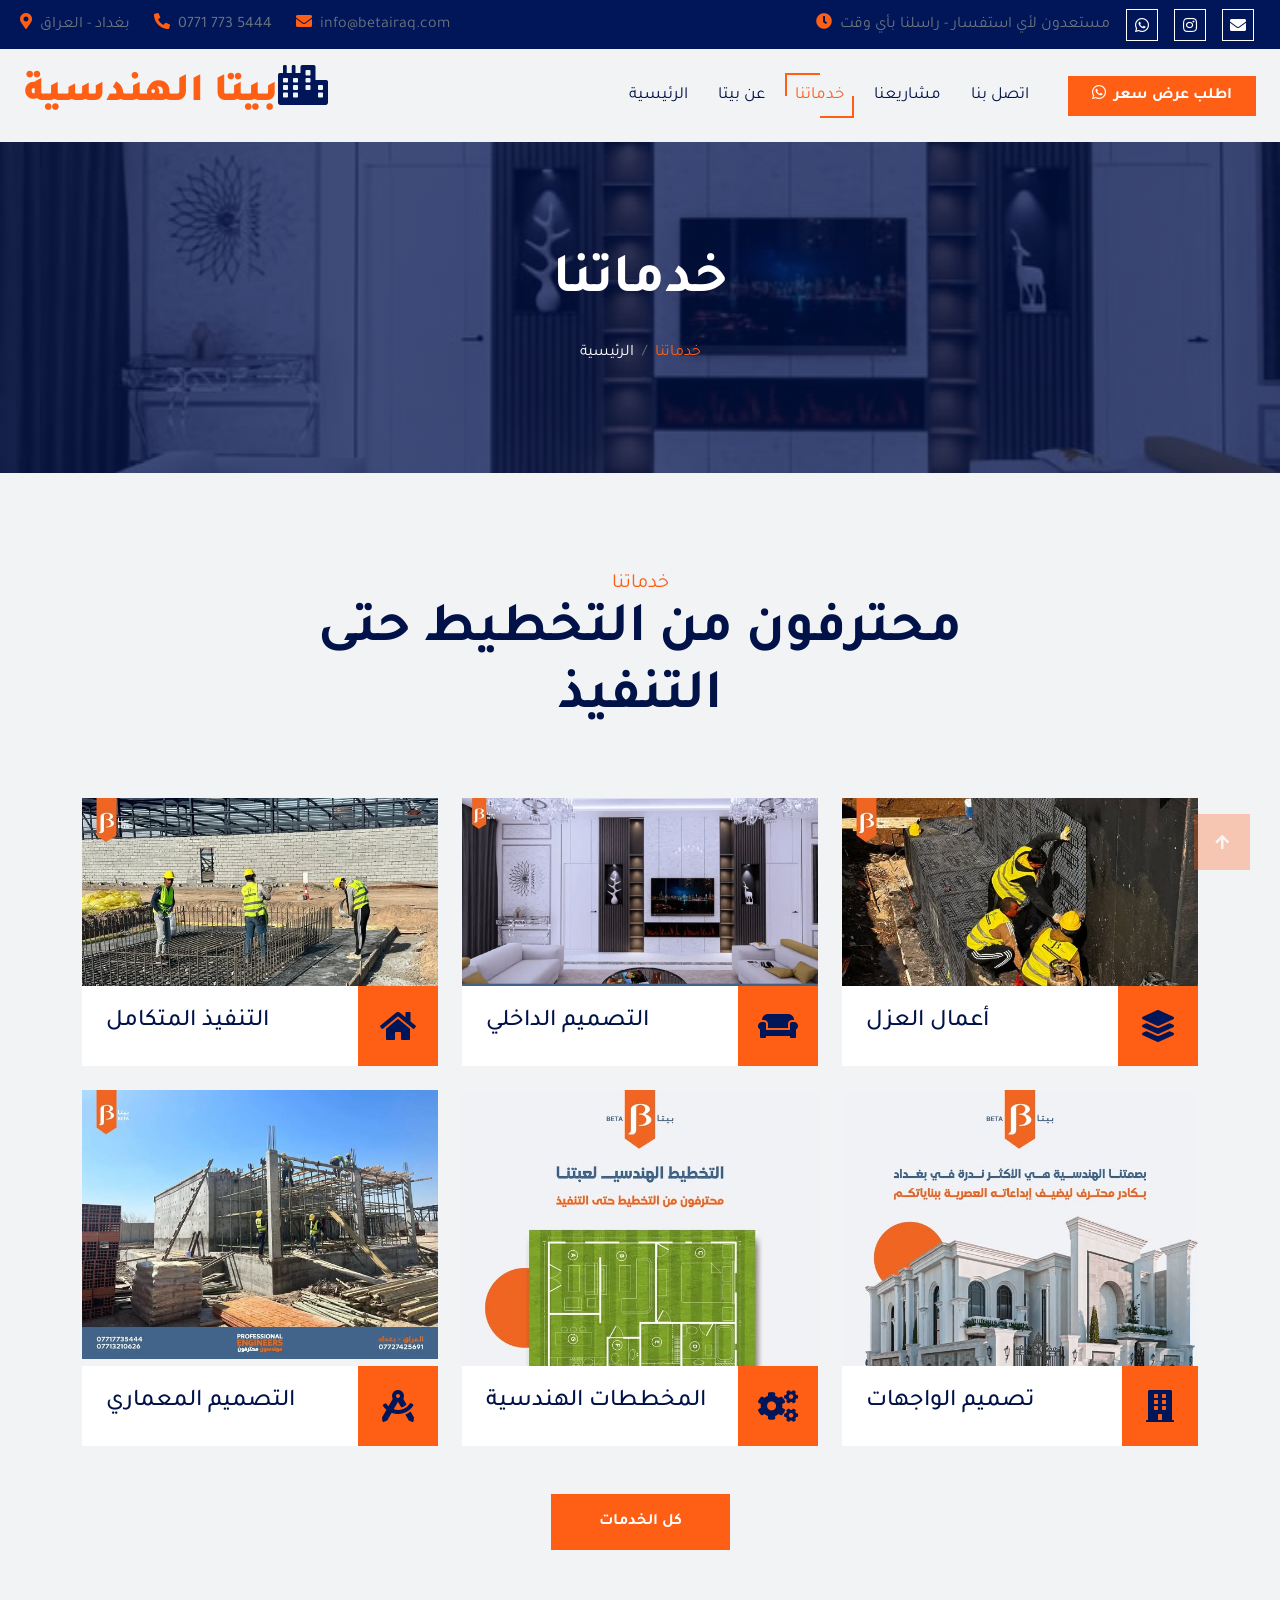
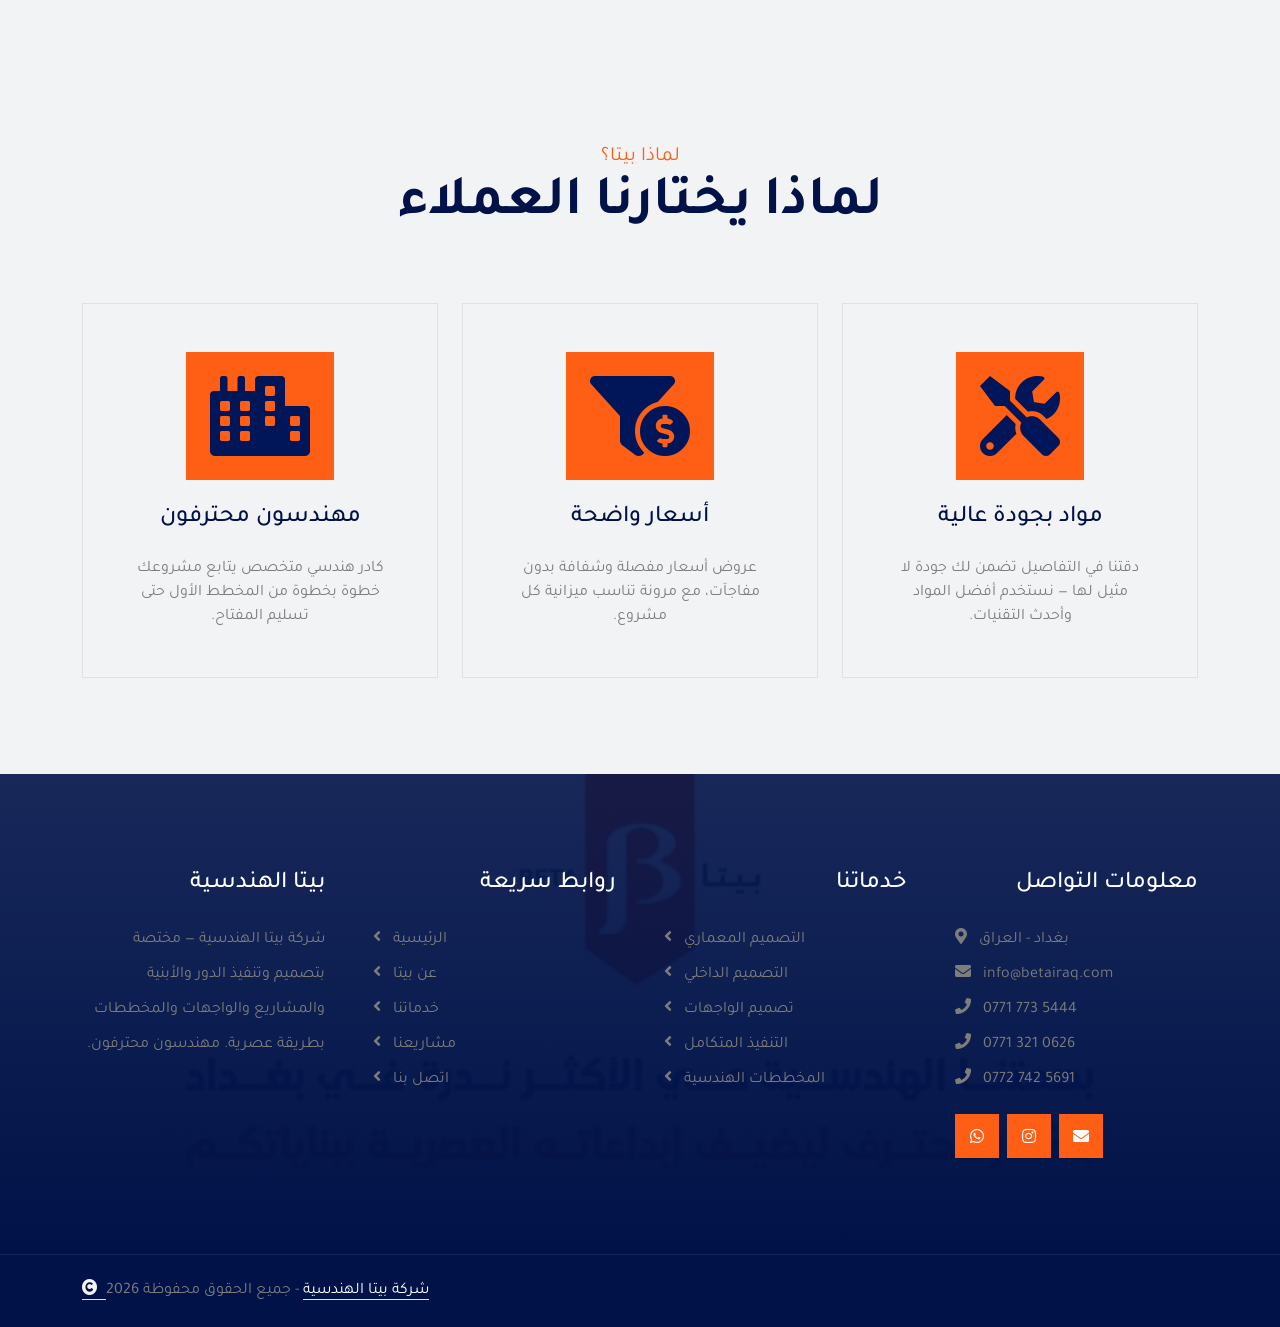
<file: service.html>
<!DOCTYPE html>
<html lang="ar">

    <head>
        <meta charset="utf-8">
        <title>خدماتنا - شركة بيتا الهندسية</title>
        <meta content="width=device-width, initial-scale=1.0" name="viewport">
        <meta content="بيتا الهندسية, مقاولات بغداد, تصميم واجهات, تنفيذ ابنية" name="keywords">
        <meta content="شركة بيتا الهندسية - مختصة بتصميم وتنفيذ الدور والأبنية والمشاريع والواجهات والمخططات بطريقة عصرية في بغداد" name="description">

        <!-- Google Web Fonts -->
        <link rel="preconnect" href="https://fonts.googleapis.com">
        <link rel="preconnect" href="https://fonts.gstatic.com" crossorigin>
        <link href="https://fonts.googleapis.com/css2?family=Playfair+Display:ital,wght@0,400..900;1,400..900&family=Roboto:wght@400;500;700&family=Tajawal:wght@400;500;700;800;900&display=swap" rel="stylesheet">

        <!-- Icon Font Stylesheet -->
        <link rel="stylesheet" href="https://use.fontawesome.com/releases/v5.15.4/css/all.css"/>
        <link href="https://cdn.jsdelivr.net/npm/bootstrap-icons@1.4.1/font/bootstrap-icons.css" rel="stylesheet">

        <!-- Libraries Stylesheet -->
        <link href="lib/animate/animate.min.css" rel="stylesheet">
        <link href="lib/owlcarousel/assets/owl.carousel.min.css" rel="stylesheet">


        <!-- Customized Bootstrap Stylesheet -->
        <link href="css/bootstrap.min.css" rel="stylesheet">

        <!-- Template Stylesheet -->
        <link href="css/style.css" rel="stylesheet">

        <!-- Arabic tweaks: keep template layout, render Arabic properly -->
        <style>
            body, h1, h2, h3, h4, h5, h6, p, a, span, .btn { font-family: 'Tajawal', sans-serif !important; }
            h1, h2, h3, h4, h5, h6, p { direction: rtl; }
            .carousel-caption h1 { font-size: 4rem !important; }
            .navbar-brand h1 { font-weight: 900; }
        </style>
    </head>

    <body>

        <!-- Spinner Start -->
        <div id="spinner" class="show bg-white position-fixed translate-middle w-100 vh-100 top-50 start-50 d-flex align-items-center justify-content-center">
            <div class="spinner-border text-primary" style="width: 3rem; height: 3rem;" role="status">
                <span class="sr-only">Loading...</span>
            </div>
        </div>
        <!-- Spinner End -->


        <!-- Topbar Start -->
        <div class="container-fluid topbar d-none d-xl-block w-100">
            <div class="row gx-0 align-items-center" style="height: 45px;">
                <div class="col-lg-6 text-center text-lg-start mb-lg-0">
                    <div class="d-flex flex-wrap">
                        <a href="#" class="text-muted me-4"><i class="fas fa-map-marker-alt text-secondary me-2"></i>بغداد - العراق</a>
                        <a href="tel:+9647717735444" class="text-muted me-4"><i class="fas fa-phone-alt text-secondary me-2"></i>0771 773 5444</a>
                        <a href="mailto:info@betairaq.com" class="text-muted me-0"><i class="fas fa-envelope text-secondary me-2"></i>info@betairaq.com</a>
                    </div>
                </div>
                <div class="col-lg-6 text-center text-lg-end">
                    <div class="d-flex align-items-center justify-content-end">
                        <a href="#" class="text-muted me-3"><i class="fas fa-clock text-secondary me-2"></i>مستعدون لأي استفسار - راسلنا بأي وقت</a>
                        <a href="https://wa.me/9647717735444" target="_blank" class="btn btn-primary btn-square border border-white me-3"><i class="fab fa-whatsapp"></i></a>
                        <a href="https://www.instagram.com/beta.eng.company" target="_blank" class="btn btn-primary btn-square border border-white me-3"><i class="fab fa-instagram"></i></a>
                        <a href="mailto:info@betairaq.com" class="btn btn-primary btn-square border border-white me-3"><i class="fas fa-envelope"></i></a>
                    </div>
                </div>
            </div>
        </div>
        <!-- Topbar End -->


        <!-- Navbar & Hero Start -->
        <div class="container-fluid sticky-top px-0">
            <nav class="navbar navbar-expand-lg navbar-dark bg-light py-3 px-4">
                <a href="index.html" class="navbar-brand p-0">
                    <h1 class="text-secondary display-6"><i class="fas fa-city text-primary me-3"></i>بيتا الهندسية</h1>
                </a>
                <button class="navbar-toggler" type="button" data-bs-toggle="collapse" data-bs-target="#navbarCollapse">
                    <span class="fa fa-bars"></span>
                </button>
                <div class="collapse navbar-collapse" id="navbarCollapse">
                    <div class="navbar-nav ms-auto pt-2 pt-lg-0">
                        <a href="index.html" class="nav-item nav-link">الرئيسية</a>
                        <a href="about.html" class="nav-item nav-link">عن بيتا</a>
                        <a href="service.html" class="nav-item nav-link active">خدماتنا</a>
                        <a href="project.html" class="nav-item nav-link">مشاريعنا</a>
                        <a href="contact.html" class="nav-item nav-link">اتصل بنا</a>
                    </div>
                    <div class="d-flex align-items-center flex-nowrap pt-3  pt-lg-0 ms-lg-2">
                        <a href="https://wa.me/9647717735444" target="_blank" class="btn btn-secondary py-2 px-4 ms-3 flex-wrap flex-sm-shrink-0"><i class="fab fa-whatsapp me-2"></i>اطلب عرض سعر</a>
                    </div>
                </div>
            </nav>
        </div>
        <!-- Navbar & Hero End -->
        <!-- Header Start -->
        <div class="container-fluid bg-breadcrumb">
            <div class="container text-center py-5" style="max-width: 900px;">
                <h4 class="text-white display-4 mb-4 wow fadeInDown" data-wow-delay="0.1s">خدماتنا</h4>
                <ol class="breadcrumb d-flex justify-content-center mb-0 wow fadeInDown" data-wow-delay="0.3s">
                    <li class="breadcrumb-item"><a href="index.html">الرئيسية</a></li>
                    <li class="breadcrumb-item active text-secondary">خدماتنا</li>
                </ol>
            </div>
        </div>
        <!-- Header End -->
        <!-- Services Start -->
        <div class="container-fluid service bg-light py-5">
            <div class="container py-5">
                <div class="text-center mx-auto pb-5 wow fadeInUp" data-wow-delay="0.2s" style="max-width: 800px;">
                    <p class="text-uppercase text-secondary fs-5 mb-0">خدماتنا</p>
                    <h2 class="display-4 text-capitalize mb-3">محترفون من التخطيط حتى التنفيذ</h2>
                </div>
                <div class="row g-4">
                    <div class="col-lg-4 wow fadeInUp" data-wow-delay="0.2s">
                        <div class="service-item">
                            <div class="service-img">
                                <img src="img/service-1.jpg" class="img-fluid w-100" alt="التنفيذ المتكامل">
                            </div>
                            <div class="service-content text-center p-4">
                                <div class="bg-secondary btn-xl-square mx-auto" style="width: 120px; height: 120px;">
                                    <i class="fas fa-home text-primary fa-4x"></i>
                                </div>
                                <a href="#" class="d-block fs-4 my-4">التنفيذ المتكامل</a>
                                <p class="text-white mb-4">تنفيذ الدور والأبنية من الأساسات حتى التسليم بأيدي كوادر محترفة.</p>
                                <a class="btn btn-secondary py-2 px-4" href="https://wa.me/9647717735444" target="_blank">اسأل عنها</a>
                            </div>
                            <div class="service-tytle">
                                <div class="d-flex align-items-center ps-4 w-100">
                                    <h4>التنفيذ المتكامل</h4>
                                </div>
                                <div class="btn-xl-square bg-secondary p-4" style="width: 80px; height: 80px;">
                                    <i class="fas fa-home text-primary fa-2x"></i>
                                </div>
                            </div>
                        </div>
                    </div>
                    <div class="col-lg-4 wow fadeInUp" data-wow-delay="0.4s">
                        <div class="service-item">
                            <div class="service-img">
                                <img src="img/service-2.jpg" class="img-fluid w-100" alt="التصميم الداخلي">
                            </div>
                            <div class="service-content text-center p-4">
                                <div class="bg-secondary btn-xl-square mx-auto" style="width: 120px; height: 120px;">
                                    <i class="fas fa-couch text-primary fa-4x"></i>
                                </div>
                                <a href="#" class="d-block fs-4 my-4">التصميم الداخلي</a>
                                <p class="text-white mb-4">ديكورات داخلية عصرية تجمع بين الجمال والوظيفة لكل مساحات منزلك.</p>
                                <a class="btn btn-secondary py-2 px-4" href="https://wa.me/9647717735444" target="_blank">اسأل عنها</a>
                            </div>
                            <div class="service-tytle">
                                <div class="d-flex align-items-center justify-content-start ps-4 w-100">
                                    <h4>التصميم الداخلي</h4>
                                </div>
                                <div class="btn-xl-square bg-secondary p-4" style="width: 80px; height: 80px;">
                                    <i class="fas fa-couch text-primary fa-2x"></i>
                                </div>
                            </div>
                        </div>
                    </div>
                    <div class="col-lg-4 wow fadeInUp" data-wow-delay="0.6s">
                        <div class="service-item">
                            <div class="service-img">
                                <img src="img/service-3.jpg" class="img-fluid w-100" alt="أعمال العزل">
                            </div>
                            <div class="service-content text-center p-4">
                                <div class="bg-secondary btn-xl-square mx-auto" style="width: 120px; height: 120px;">
                                    <i class="fas fa-layer-group text-primary fa-4x"></i>
                                </div>
                                <a href="#" class="d-block fs-4 my-4">أعمال العزل</a>
                                <p class="text-white mb-4">عزل الأسس والسطوح بأحدث المواد لحماية بنايتك من الرطوبة والحرارة.</p>
                                <a class="btn btn-secondary py-2 px-4" href="https://wa.me/9647717735444" target="_blank">اسأل عنها</a>
                            </div>
                            <div class="service-tytle">
                                <div class="d-flex align-items-center justify-content-start ps-4 w-100">
                                    <h4>أعمال العزل</h4>
                                </div>
                                <div class="btn-xl-square bg-secondary p-4" style="width: 80px; height: 80px;">
                                    <i class="fas fa-layer-group text-primary fa-2x"></i>
                                </div>
                            </div>
                        </div>
                    </div>
                    <div class="col-lg-4 wow fadeInUp" data-wow-delay="0.2s">
                        <div class="service-item">
                            <div class="service-img">
                                <img src="img/service-4.jpg" class="img-fluid w-100" alt="الهياكل الإنشائية">
                            </div>
                            <div class="service-content text-center p-4">
                                <div class="bg-secondary btn-xl-square mx-auto" style="width: 100px; height: 100px;">
                                    <i class="fas fa-drafting-compass text-primary fa-4x"></i>
                                </div>
                                <a href="#" class="d-block fs-4 my-4">التصميم المعماري</a>
                                <p class="text-white mb-4">مخططات معمارية عصرية مدروسة تلبي ذوقك واحتياج عائلتك.</p>
                                <a class="btn btn-secondary py-2 px-4" href="https://wa.me/9647717735444" target="_blank">اسأل عنها</a>
                            </div>
                            <div class="service-tytle">
                                <div class="d-flex align-items-center justify-content-start ps-4 w-100">
                                    <h4>التصميم المعماري</h4>
                                </div>
                                <div class="btn-xl-square bg-secondary p-4" style="width: 80px; height: 80px;">
                                    <i class="fas fa-drafting-compass text-primary fa-2x"></i>
                                </div>
                            </div>
                        </div>
                    </div>
                    <div class="col-lg-4 wow fadeInUp" data-wow-delay="0.4s">
                        <div class="service-item">
                            <div class="service-img">
                                <img src="img/service-5.jpg" class="img-fluid w-100" alt="تنفيذ الهيكل">
                            </div>
                            <div class="service-content text-center p-4">
                                <div class="bg-secondary btn-xl-square mx-auto" style="width: 100px; height: 100px;">
                                    <i class="fas fa-cogs text-primary fa-4x"></i>
                                </div>
                                <a href="#" class="d-block fs-4 my-4">المخططات الهندسية</a>
                                <p class="text-white mb-4">التخطيط الهندسي لعبتنا — مخططات إنشائية وخدمية دقيقة لكل مشروع.</p>
                                <a class="btn btn-secondary py-2 px-4" href="https://wa.me/9647717735444" target="_blank">اسأل عنها</a>
                            </div>
                            <div class="service-tytle">
                                <div class="d-flex align-items-center justify-content-start ps-4 w-100">
                                    <h4>المخططات الهندسية</h4>
                                </div>
                                <div class="btn-xl-square bg-secondary p-4" style="width: 80px; height: 80px;">
                                    <i class="fas fa-cogs text-primary fa-2x"></i>
                                </div>
                            </div>
                        </div>
                    </div>
                    <div class="col-lg-4 wow fadeInUp" data-wow-delay="0.6s">
                        <div class="service-item">
                            <div class="service-img">
                                <img src="img/service-6.jpg" class="img-fluid w-100" alt="الواجهات">
                            </div>
                            <div class="service-content text-center p-4">
                                <div class="bg-secondary btn-xl-square mx-auto" style="width: 100px; height: 100px;">
                                    <i class="fas fa-building text-primary fa-4x"></i>
                                </div>
                                <a href="#" class="d-block fs-4 my-4">تصميم الواجهات</a>
                                <p class="text-white mb-4">واجهات مودرن وكلاسيك تعطي بنايتك بصمة مميزة لا تتكرر.</p>
                                <a class="btn btn-secondary py-2 px-4" href="https://wa.me/9647717735444" target="_blank">اسأل عنها</a>
                            </div>
                            <div class="service-tytle">
                                <div class="d-flex align-items-center justify-content-start ps-4 w-100">
                                    <h4>تصميم الواجهات</h4>
                                </div>
                                <div class="btn-xl-square bg-secondary p-4" style="width: 80px; height: 80px;">
                                    <i class="fas fa-building text-primary fa-2x"></i>
                                </div>
                            </div>
                        </div>
                    </div>
                    <div class="col-12 text-center wow fadeInUp" data-wow-delay="0.2s">
                        <a class="btn btn-secondary py-3 px-5 mt-4" href="service.html">كل الخدمات</a>
                    </div>
                </div>
            </div>
        </div>
        <!-- Services End -->
        <!-- Features Start -->
        <div class="container-fluid feature bg-light py-5">
            <div class="container py-5">
                <div class="text-center mx-auto pb-5 wow fadeInUp" data-wow-delay="0.2s" style="max-width: 800px;">
                    <p class="text-uppercase text-secondary fs-5 mb-0">لماذا بيتا؟</p>
                    <h2 class="display-4 text-capitalize mb-3">لماذا يختارنا العملاء</h2>
                </div>
                <div class="row g-4">
                    <div class="col-lg-4 wow fadeInUp" data-wow-delay="0.2s">
                        <div class="feature-item text-center border p-5">
                            <div class="feature-img bg-secondary d-inline-flex p-4">
                                <i class="fas fa-city text-primary fa-5x"></i>
                            </div>
                            <a href="#" class="h4 d-block my-4">مهندسون محترفون</a>
                            <p class="mb-0">كادر هندسي متخصص يتابع مشروعك خطوة بخطوة من المخطط الأول حتى تسليم المفتاح.</p>
                        </div>
                    </div>
                    <div class="col-lg-4 wow fadeInUp" data-wow-delay="0.4s">
                        <div class="feature-item text-center border p-5">
                            <div class="feature-img bg-secondary d-inline-flex p-4">
                                <i class="fas fa-funnel-dollar text-primary fa-5x"></i>
                            </div>
                            <a href="#" class="h4 d-block my-4">أسعار واضحة</a>
                            <p class="mb-0">عروض أسعار مفصلة وشفافة بدون مفاجآت، مع مرونة تناسب ميزانية كل مشروع.</p>
                        </div>
                    </div>
                    <div class="col-lg-4 wow fadeInUp" data-wow-delay="0.6s">
                        <div class="feature-item text-center border p-5">
                            <div class="feature-img bg-secondary d-inline-flex p-4">
                                <i class="fas fa-tools text-primary fa-5x"></i>
                            </div>
                            <a href="#" class="h4 d-block my-4">مواد بجودة عالية</a>
                            <p class="mb-0">دقتنا في التفاصيل تضمن لك جودة لا مثيل لها — نستخدم أفضل المواد وأحدث التقنيات.</p>
                        </div>
                    </div>
                </div>
            </div>
        </div>
        <!-- Features End -->
        <!-- Footer Start -->
        <div class="container-fluid footer py-5 wow fadeIn" data-wow-delay="0.2s">
            <div class="container py-5">
                <div class="row g-5">
                    <div class="col-md-6 col-lg-6 col-xl-3">
                        <div class="footer-item d-flex flex-column">
                            <div class="footer-item">
                                <h4 class="text-white mb-4">بيتا الهندسية</h4>
                                <p class="mb-3">شركة بيتا الهندسية — مختصة بتصميم وتنفيذ الدور والأبنية والمشاريع والواجهات والمخططات بطريقة عصرية. مهندسون محترفون.</p>
                            </div>
                        </div>
                    </div>
                    <div class="col-md-6 col-lg-6 col-xl-3">
                        <div class="footer-item d-flex flex-column">
                            <h4 class="text-white mb-4">روابط سريعة</h4>
                            <a href="index.html"><i class="fas fa-angle-left me-2"></i> الرئيسية</a>
                            <a href="about.html"><i class="fas fa-angle-left me-2"></i> عن بيتا</a>
                            <a href="service.html"><i class="fas fa-angle-left me-2"></i> خدماتنا</a>
                            <a href="project.html"><i class="fas fa-angle-left me-2"></i> مشاريعنا</a>
                            <a href="contact.html"><i class="fas fa-angle-left me-2"></i> اتصل بنا</a>
                        </div>
                    </div>
                    <div class="col-md-6 col-lg-6 col-xl-3">
                        <div class="footer-item d-flex flex-column">
                            <h4 class="text-white mb-4">خدماتنا</h4>
                            <a href="service.html"><i class="fas fa-angle-left me-2"></i> التصميم المعماري</a>
                            <a href="service.html"><i class="fas fa-angle-left me-2"></i> التصميم الداخلي</a>
                            <a href="service.html"><i class="fas fa-angle-left me-2"></i> تصميم الواجهات</a>
                            <a href="service.html"><i class="fas fa-angle-left me-2"></i> التنفيذ المتكامل</a>
                            <a href="service.html"><i class="fas fa-angle-left me-2"></i> المخططات الهندسية</a>
                        </div>
                    </div>
                    <div class="col-md-6 col-lg-6 col-xl-3">
                        <div class="footer-item d-flex flex-column">
                            <h4 class="text-white mb-4">معلومات التواصل</h4>
                            <a href="#"><i class="fa fa-map-marker-alt me-2"></i> بغداد - العراق</a>
                            <a href="mailto:info@betairaq.com"><i class="fas fa-envelope me-2"></i> info@betairaq.com</a>
                            <a href="tel:+9647717735444"><i class="fas fa-phone me-2"></i> 0771 773 5444</a>
                            <a href="tel:+9647713210626"><i class="fas fa-phone me-2"></i> 0771 321 0626</a>
                            <a href="tel:+9647727425691" class="mb-3"><i class="fas fa-phone me-2"></i> 0772 742 5691</a>
                            <div class="footer-btn d-flex align-items-center">
                                <a class="btn btn-secondary btn-md-square me-2" href="https://wa.me/9647717735444" target="_blank"><i class="fab fa-whatsapp text-white"></i></a>
                                <a class="btn btn-secondary btn-md-square me-2" href="https://www.instagram.com/beta.eng.company" target="_blank"><i class="fab fa-instagram text-white"></i></a>
                                <a class="btn btn-secondary btn-md-square me-0" href="mailto:info@betairaq.com"><i class="fas fa-envelope text-white"></i></a>
                            </div>
                        </div>
                    </div>
                </div>
            </div>
        </div>
        <!-- Footer End -->


        <!-- Copyright Start -->
        <div class="container-fluid copyright py-4">
            <div class="container">
                <div class="row g-4 align-items-center">
                    <div class="col-md-6 text-center text-md-start mb-md-0">
                        <span class="text-body"><a href="index.html" class="border-bottom text-white"><i class="fas fa-copyright text-light me-2"></i>شركة بيتا الهندسية</a> - جميع الحقوق محفوظة 2026</span>
                    </div>
                    <div class="col-md-6 text-center text-md-end text-body">

                    </div>
                </div>
            </div>
        </div>
        <!-- Copyright End -->


        <!-- Back to Top -->
        <a href="#" class="btn btn-secondary btn-lg-square back-to-top"><i class="fa fa-arrow-up"></i></a>


    <!-- JavaScript Libraries -->
    <script src="https://ajax.googleapis.com/ajax/libs/jquery/3.6.4/jquery.min.js"></script>
    <script src="https://cdn.jsdelivr.net/npm/bootstrap@5.0.0/dist/js/bootstrap.bundle.min.js"></script>
    <script src="lib/wow/wow.min.js"></script>
    <script src="lib/easing/easing.min.js"></script>
    <script src="lib/waypoints/waypoints.min.js"></script>
    <script src="lib/counterup/counterup.min.js"></script>
    <script src="lib/owlcarousel/owl.carousel.min.js"></script>

    <!-- Template Javascript -->
    <script src="js/main.js"></script>
</body>

</html>
</file>
<file: css/style.css>
/*** Spinner Start ***/
/*** Spinner ***/
#spinner {
    opacity: 0;
    visibility: hidden;
    transition: opacity .5s ease-out, visibility 0s linear .5s;
    z-index: 99999;
}

#spinner.show {
    transition: opacity .5s ease-out, visibility 0s linear 0s;
    visibility: visible;
    opacity: 1;
}
/*** Spinner End ***/

.back-to-top {
    position: fixed;
    right: 30px;
    bottom: 30px;
    transition: 0.5s;
    z-index: 99;
}

/*** Button Start ***/
.btn {
    font-weight: 600;
    transition: .5s;
}

.btn-square {
    width: 32px;
    height: 32px;
}

.btn-sm-square {
    width: 34px;
    height: 34px;
}

.btn-md-square {
    width: 44px;
    height: 44px;
}

.btn-lg-square {
    width: 56px;
    height: 56px;
}

.btn-xl-square {
    width: 66px;
    height: 66px;
}

.btn-square,
.btn-sm-square,
.btn-md-square,
.btn-lg-square,
.btn-xl-square {
    padding: 0;
    display: flex;
    align-items: center;
    justify-content: center;
    font-weight: normal;
}

.btn.btn-primary {
    border: none;
}

.btn.btn-primary:hover {
    background: var(--bs-secondary);
}

.btn.btn-secondary {
    color: var(--bs-white);
    border: none;
   
}

.btn.btn-secondary:hover {
    background: var(--bs-primary);
}
/*** Topbar Start ***/
.topbar {
    padding: 2px 10px 2px 20px;
    background: var(--bs-primary);
}
/*** Topbar End ***/

/*** Navbar ***/
.sticky-top {
    transition: 1s;
}

.navbar .navbar-nav .nav-item.nav-link,
.navbar .navbar-nav .nav-link {
    color: var(--bs-dark);
}

.navbar .navbar-nav .nav-link {
    position: relative;
    padding: 10px;
    font-weight: 400;
    font-family: "Playfair Display", serif;
    font-size: 17px;
    transition: .5s;
    z-index: 99;
}

.navbar .navbar-nav .nav-item {
    margin: 0 5px;
}

.navbar .navbar-nav .nav-item::before,
.navbar .navbar-nav .nav-item::after {
    content: "";
    width: 0;
    height: 0;
    position: absolute;
    border: 2px solid var(--bs-secondary);
    opacity: 0;
    transition: 0.5s;
    z-index: 2 !important;
}

.navbar .navbar-nav .nav-item::before {
    top: 0;
    left: 0;
    border-bottom: 0;
    border-right: 0;
}
.navbar .navbar-nav .nav-item::after {
    bottom: 0;
    right: 0;
    border-top: 0;
    border-left: 0;
}

.navbar .navbar-nav .nav-item:hover::after,
.navbar .navbar-nav .nav-item:hover::before,
.navbar .navbar-nav .nav-item.active::after,
.navbar .navbar-nav .nav-item.active::before {
    width: 50%;
    height: 50%;
    opacity: 1;
}

.navbar .navbar-nav .nav-link:hover,
.navbar .navbar-nav .nav-link.active,
.sticky-top .navbar .navbar-nav .nav-link:hover,
.sticky-top .navbar .navbar-nav .nav-link.active {
    color: var(--bs-secondary) !important;
}

.navbar .dropdown-toggle::after {
    border: none;
    content: "\f107" !important;
    font-family: "Font Awesome 5 Free";
    font-weight: 600;
    vertical-align: middle;
}

.navbar .navbar-toggler {
    padding: 8px 15px;
    color: var(--bs-dark);
    background: var(--bs-secondary);
}

.nav-bar .navbar-toggler { 
    color: var(--bs-dark);
    box-shadow: none !important;
}

.navbar .nav-item:hover .dropdown-menu {
    transform: rotateX(0deg);
    visibility: visible;
    background: var(--bs-light);
    transition: .5s;
    opacity: 1;
}

.navbar .nav-item .dropdown-menu {
    background: var(--bs-light);
    transition: 0.5s;
}

.navbar .nav-item .dropdown-menu .dropdown-item {
    transition: 0.5s;
}

.dropdown .dropdown-menu .dropdown-item:hover,
.dropdown .dropdown-menu .dropdown-item.active {
    background: var(--bs-secondary);
    color: var(--bs-white);
}

@media (min-width: 992px) {
    .navbar .nav-item .dropdown-menu {
        display: block;
        visibility: hidden;
        top: 100%;
        margin-top: 15% !important;
        transform: rotateX(-75deg);
        transform-origin: 0 0;
        border: 0;
        transition: .5s;
        opacity: 0;
        z-index: 9;
    }
}

@media (max-width: 991px) {
    .navbar .nav-item .dropdown-menu {
        position: relative;
        margin-top: 0;
        transition: 0.5s;
    }

    .navbar .navbar-nav .nav-item::after,
    .navbar .navbar-nav .nav-item::before {
        display: none;
    }

    .navbar .navbar-nav .nav-item:hover::after,
    .navbar .navbar-nav .nav-item:hover::before,
    .navbar .navbar-nav .nav-item.active::after,
    .navbar .navbar-nav .nav-item.active::before {
        display: none;

    }

    .navbar .navbar-nav .nav-link {
        padding: 12px 0;
    }

    .navbar .navbar-nav .nav-item {
        margin: 0;
    }

    .navbar .navbar-nav .nav-item.nav-link {
        padding: 12px 0;
    }
}

#searchModal .modal-content {
    background: rgba(255, 255, 255, .6);
}
/*** Navbar End ***/

/*** Single Page Hero Header Start ***/
.bg-breadcrumb {
    position: relative;
    overflow: hidden;
    background: linear-gradient(rgba(0, 18, 72, 0.7), rgba(0, 18, 72, 0.7)), url(../img/carousel-2.jpg);
    background-position: center center;
    background-repeat: no-repeat;
    background-size: cover;
    padding: 60px 0 60px 0;
}

.bg-breadcrumb .breadcrumb {
    position: relative;
}

.bg-breadcrumb .breadcrumb .breadcrumb-item a {
    color: var(--bs-white);
}
/*** Single Page Hero Header End ***/

/*** Carousel Start ***/
.carousel .carousel-inner .carousel-item {
    position: relative;
    overflow: hidden;
    height: 100vh;
}

.carousel .carousel-inner .carousel-item img {
    animation-name: image-zoom ;
    animation-duration: 10s;
    animation-delay: 1s;
    animation-direction: alternate;
    animation-iteration-count: infinite;
    transition: 0.5s;
}

@keyframes image-zoom {
    0%  {width: 100%; height: 100%; -webkit-filter: blur(0px); opacity: 1;}

    25% {width: 115%; height: 115%; -webkit-filter: blur(3px); opacity: 0.9;}

    50% {width: 130%; height: 130%; -webkit-filter: blur(10px); opacity: 0.7;}

    75% {width: 115%; height: 115%; -webkit-filter: blur(3px); opacity: 0.9;}

    100% {width: 100%; height: 100%; -webkit-filter: blur(0px); opacity: 1;}
}

@media (min-width: 992px) {
    .carousel .carousel-inner .carousel-item img {
        height: 100%;
        object-fit: cover;   
    }
}

@media (max-width: 991px) {
    .carousel .carousel-inner .carousel-item {
        height: 700px;
    }
    .carousel .carousel-inner .carousel-item img {
        height: 700px;
        object-fit: cover;    
    }
}

@media (max-width: 576px) {
    .carousel-item .carousel-caption h1 {
        font-size: 36px;
    }

    .carousel-item .carousel-caption p.fs-5 {
        font-size: 15px;
    }
}

.carousel .carousel-inner .carousel-item::after {
    content: "";
    position: absolute;
    top: 0;
    left: 0;
    width: 100%;
    height: 100%;
    background: rgba(0, 0, 0, .5);
    z-index: 1;
}

.carousel .carousel-inner .carousel-item .carousel-caption {
    height: 100%;
    display: flex;
    flex-direction: column;
    justify-content: center;
    z-index: 2;
}

.carousel .carousel-indicators {
    margin-bottom: 40px;
    display: flex;
    align-items: center;
    justify-content: center;
    background: transparent !important;
    z-index: 5;
}

.carousel .carousel-indicators li,
.carousel .carousel-indicators li,
.carousel .carousel-indicators li {
    margin-right: 30px !important;
    width: 10px;
    height: 10px;
    border: 6px solid var(--bs-secondary);
    background: var(--bs-white);
    transition: 0.5s;
}

.carousel .carousel-indicators li.active {
    border: 10px solid var(--bs-primary);
}

.carousel .carousel-control-prev,
.carousel .carousel-control-next {
    background: transparent;
}

.carousel .carousel-control-prev .carousel-control-prev-icon {
    position: absolute;
    left: 0;
    padding: 25px 30px;
    background: var(--bs-primary);

}

.carousel .carousel-control-next .carousel-control-next-icon {
    position: absolute;
    right: 0;
    padding: 25px 30px;
    background: var(--bs-primary);

}

.carousel .carousel-control-prev .carousel-control-prev-icon:hover,
.carousel .carousel-control-next .carousel-control-next-icon:hover {
    background: var(--bs-secondary);
    color: var(--bs-white);
}
/*** Carousel End ***/


/*** About Start ***/
.about .about-item-content-img {
    border: 4px solid;
    border-color: var(--bs-secondary) var(--bs-primary) var(--bs-primary) var(--bs-secondary);
}

.about .about-item-image {
    position: relative;
    background: var(--bs-light);
    background-image: url(../img/about-bg.png);
    background-position: center center;
    background-repeat: no-repeat;
    background-size: cover;
    z-index: 1;
}

.about .about-item-image .img-1 {
    margin-bottom: 250px; 
    margin-right: 0;
    border: 4px solid;
    border-color: var(--bs-secondary) var(--bs-light) var(--bs-light) var(--bs-secondary);
    z-index: 3;
}

.about .about-item-image .img-2 {
    margin-top: 250px; 
    margin-left: 0;
    border: 4px solid;
    border-color: var(--bs-light) var(--bs-secondary) var(--bs-secondary) var(--bs-light); 
    z-index: 3;
}

.about .about-item-image::before {
    width: 80%;
    height: 80%;
    content: "";
    position: absolute;
    top: 50%;
    left: 50%;
    transform: translate(-50%, -50%);
    border: 2px solid;
    border-style: dotted;
    border-color: var(--bs-white);
    background: var(--bs-primary);
    z-index: 2;
}

.about .about-item-image .about-item-image-content {
    width: 55%;
    height: 55%;
    position: absolute;
    top: 50%;
    left: 50%;
    transform: translate(-50%, -50%);
    background: var(--bs-secondary);
    border: 4px solid var(--bs-primary);
    opacity: 0.9;
    z-index: 4;
}

.about .about-item-image .about-item-image-effect {
    position: absolute;
    top: 0;
    right: 0;
}
/*** About End ***/

/*** Features Start ***/
.feature .feature-item {
    position: relative;
    transition: 0.5s;
}
.feature .feature-item:hover {
    background: var(--bs-white);
    border: 1px solid transparent;
    box-shadow: 0 0 45px rgba(0, 0, 0, .1);
}

.feature .feature-item:hover a {
    transition: 0.5s;
}

.feature .feature-item:hover a:hover {
    color: var(--bs-secondary);
}

.feature .feature-item .feature-img img {
    border: transparent;
    transition: 0.5s;
} 

.feature .feature-item:hover .feature-img img {
    border: 1px solid var(--bs-secondary);
}  
/*** Features End ***/

/*** Services Start ***/
.service .service-item {
    position: relative;
    overflow: hidden;
    width: 100%;
    height: 100%;
    transition: 0.5s;
    z-index: 1;
}

.service .service-item .service-img img {
    transition: 0.5s;
}

.service .service-item:hover .service-img img {
    transform: scale(1.2);
}

.service .service-item::after {
    content: "";
    width: 100%;
    height: 0;
    position: absolute;
    top: 0;
    left: 0;
    transition: 0.5s;
    z-index: 2;
}

.service .service-item:hover:after {
    height: 100%;
    background: rgba(0, 0, 0, .4);
}

.service .service-item .service-content {
    position: absolute;
    width: 100%;
    height: auto;
    top: 50%; 
    left: 0; 
    transform: translateY(-50%);
    transition: 0.5s;
    opacity: 0;
    z-index: 3;
}

.service .service-item:hover .service-content {
    opacity: 1;
}

.service .service-item:hover .service-content a.fs-4 {
    color: var(--bs-white);
    transition: 0.5s;
}

.service .service-item:hover .service-content a.fs-4:hover {
    color: var(--bs-secondary);
}

.service .service-item .service-tytle {
    position: absolute;
    width: 100%;
    height: 80px; 
    bottom: 0; 
    right: 0;
    background: var(--bs-white);
    display: flex;
    transition: 0.5s;
    z-index: 3;
}

.service .service-item:hover .service-tytle {
    margin-right: -100%;
}
/*** Services End ***/

/*** Fact Counter ***/
.counter {
    background: linear-gradient(rgba(0, 18, 72, 0.9), rgba(0, 22, 89, 1)), url(../img/counter.jpg);
    background-position: center top;
    background-repeat: no-repeat;
    background-size: cover;
}

.counter .counter-btn:hover {
    background: var(--bs-white);
    color: var(--bs-secondary);
}

.counter .counter-box {
    padding-right: 20px; 
    padding-bottom: 20px;
}

.counter .counter-item {
    width: 100%;
    height: 100%;
    text-align: center;
    position: relative;
    z-index: 1;
}

.counter .counter-item .counter-item-style {
    position: absolute;
    width: calc(100% - 20px);
    height: 100%;
    top: 0;
    left: 0;
    background: var(--bs-secondary);
    z-index: 2;
}

.counter .counter-item .counter-item-inner {
    position: relative;
    top: 20px;
    left: 20px;
    margin-right: 20px;
    margin-bottom: 20px;
    background: var(--bs-white);
    box-shadow: 20px 20px rgba(255, 94, 21, 1);
    z-index: 3;
}

.counter .counter-item .counter-counting {
    width: 100%;
    height: 100%;
    display: flex;
    align-items: center;
    justify-content: center;
    text-align: center;
    background: var(--bs-primary);
    font-size: 30px;
}
/*** Fact Counter ***/

/*** Projects Start ***/
.project .project-item .project-img {
    position: relative;
}

.project .project-item .project-img::after {
    content: "";
    position: absolute;
    width: 70%;
    height: 70%;
    top: 0;
    left: 0;
    background: var(--bs-secondary);
    z-index: -1;
}

.project .project-item .project-content a.h4 {
    transition: 0.5s;
}

.project .project-item:hover .project-content a.h4:hover {
    color: var(--bs-secondary);
}
/*** Projects End ***/


/*** Team Start ***/
.team .team-item {
    position: relative;
    z-index: 1;
}

.team .team-item .team-img {
    position: relative;
    overflow: hidden;
}

.team .team-item .team-img::after {
    content: "";
    position: absolute;
    width: 100%;
    height: 0;
    top: 0;
    left: 0;
    background: rgba(255, 255, 255, .2);
    transition: 0.5s;
    z-index: 2;

}

.team .team-item:hover .team-img::after {
    height: 100%;
}

.team .team-item .team-img .team-icon {
    position: absolute;
    width: 100%;
    left: 0;
    bottom: 0;
    transform: scale(-1);
    margin-bottom: 100%;
    background: transparent;
    transition: 0.5s;
    opacity: 0;
    z-index: 5;
    
}

.team .team-item:hover .team-img .team-icon {
    transform: scale(1);
    margin-bottom: 0;
    opacity: 1;
}

.team .team-item .team-border-style-1,
.team .team-item .team-border-style-2 {
    width: 50%;
    height: 50%;
    position: absolute;
    background: var(--bs-secondary);
    transition: 0.5s;
    z-index: -1;
}

.team .team-item .team-border-style-1 {
    top: 0;
    left: 0;
}

.team .team-item .team-border-style-2 {
    right: 0;
    bottom: 0;
}

.team .team-item .team-border-style-3,
.team .team-item .team-border-style-4 {
    width: 0;
    height: 0;
    position: absolute;
    background: var(--bs-secondary);
    transition: 0.5s;
    z-index: -1;
}

.team .team-item .team-border-style-3 {
    top: 0;
    right: 0;
}

.team .team-item .team-border-style-4 {
    left: 0;
    bottom: 0;
}

.team .team-item:hover .team-border-style-1,
.team .team-item:hover .team-border-style-2 {
    width: 0%;
    height: 0%;
}

.team .team-item:hover .team-border-style-3,
.team .team-item:hover .team-border-style-4 {
    width: 50%;
    height: 50%;
}
/*** Team End ***/

/*** Blog Start ***/
.blog .blog-item .blog-img {
    position: relative;
    overflow: hidden;
}

.blog .blog-item .blog-img img {
    transition: 0.5s;
}

.blog .blog-item:hover .blog-img img {
    transform: scale(1.2);
}

.blog .blog-item .blog-content {
    box-shadow: 0 0 45px rgba(0, 0, 0, .08);
}

.blog .blog-item .blog-content a {
    transition: 0.5s;
}

.blog .blog-item:hover .blog-content a:hover {
    color: var(--bs-secondary);
}
/*** Blog End ***/

/*** testimonial Start ***/
.testimonial .owl-nav .owl-prev {
    position: absolute;
    top: -58px;
    right: 0;
    color: var(--bs-primary);
    padding: 5px 25px;
    border: 1px solid var(--bs-secondary);
    transition: 0.5s;
}

.testimonial .owl-nav .owl-prev:hover {
    background: var(--bs-secondary);
    color: var(--bs-white);
}

.testimonial .owl-nav .owl-next {
    position: absolute;
    top: -58px;
    right: 88px;
    color: var(--bs-primary);
    padding: 5px 25px;
    border: 1px solid var(--bs-secondary);
    transition: 0.5s;
}

.testimonial .owl-nav .owl-next:hover {
    background: var(--bs-secondary);
    color: var(--bs-white);
}

.testimonial-carousel .owl-dots {
    display: flex;
    justify-content: center;
    margin-left: 20px;
    margin-top: 20px;
}

.testimonial-carousel .owl-dots .owl-dot {
    width: 20px;
    height: 20px;
    margin-right: 15px;
    border: 1px solid var(--bs-secondary);
    background: var(--bs-primary);
    transition: 0.5s;
}

.testimonial-carousel .owl-dots .owl-dot.active {
    width: 20px;
    height: 20px;
    border: 1px solid var(--bs-primary);
    background: var(--bs-secondary) !important;
    transition: 0.5s;
}

.testimonial-carousel .owl-dots .owl-dot span {
    position: relative;
    margin-top: 50%;
    margin-left: 50%;
    transform: translate(-50%, -50%);
    display: flex;
    align-items: center;
    justify-content: center;
    text-align: center;
}

.testimonial-carousel .owl-dots .owl-dot span::after {
    content: "";
    width: 8px;
    height: 8px;
    position: absolute;
    top: 50%;
    left: 0;
    transform: translateY(-50%);
    display: flex;
    align-items: center;
    justify-content: center;
    text-align: center;
    background: var(--bs-white);
}

@media (max-width: 992px) {
    .owl-carousel.testimonial-carousel {
        padding-top: 30px;
    }

    .testimonial .owl-nav .owl-prev,
    .testimonial .owl-nav .owl-next {
        top: -30px;
    }
}
/*** testimonial End ***/

/*** Contact Start ***/
.contact .contact-map {
    position: relative;
    overflow: hidden;
    padding: 20px;
    z-index: 1;
}

.contact .contact-map::before {
    content: "";
    width: 70%;
    height: 70%;
    position: absolute;
    left: 0;
    bottom: 0;
    background: var(--bs-primary);
    z-index: -1;
}

.contact .contact-map::after {
    content: "";
    width: 70%;
    height: 70%;
    position: absolute;
    top: 0;
    right: 0;
    background: var(--bs-secondary);
    z-index: -1;
}

.contact-form .help-block ul {
    margin: 0;
    padding: 0;
    list-style-type: none;
}
/*** Contact End ***/

/*** Footer Start ***/
.footer {
    background: linear-gradient(rgba(0, 18, 72, 0.9), rgba(0, 18, 72, 1)), url(../img/footer-img.jpg);
    background-position: center top;
    background-repeat: no-repeat;
    background-size: cover;
}
.footer .footer-item a {
    line-height: 35px;
    color: var(--bs-body);
    transition: 0.5s;
}

.footer .footer-item p {
    line-height: 35px;
}

.footer .footer-item a:hover {
    letter-spacing: 1px;
    color: var(--bs-secondary);
}

.footer .footer-item .footer-btn a,
.footer .footer-item .footer-btn a i {
    transition: 0.5s;
}

.footer .footer-item .footer-btn a:hover {
    background: var(--bs-white);
}

.footer .footer-item .footer-btn a:hover i {
    color: var(--bs-primary) !important;
}
/*** Footer End ***/

/*** copyright Start ***/
.copyright {
    border-top: 1px solid rgba(255, 255, 255, 0.08);
    background: var(--bs-dark);
}
/*** copyright end ***/
</file>
